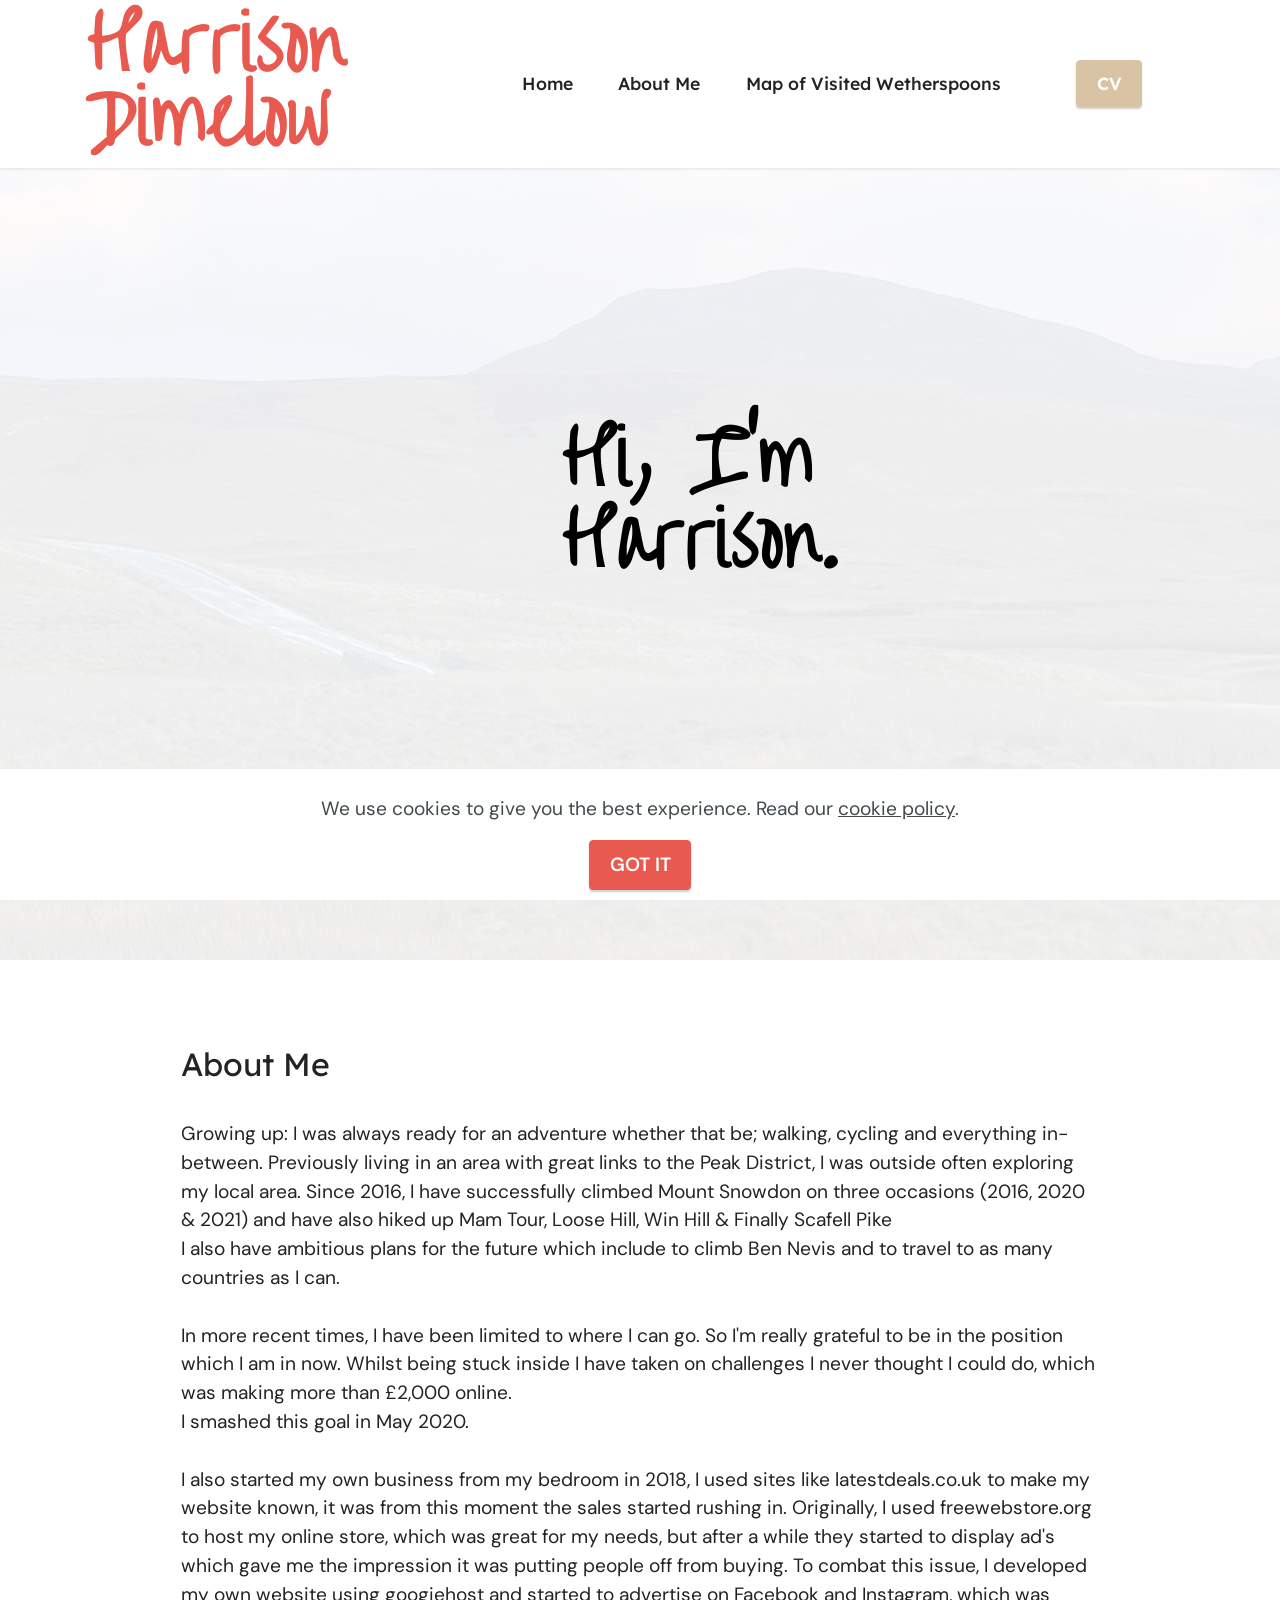
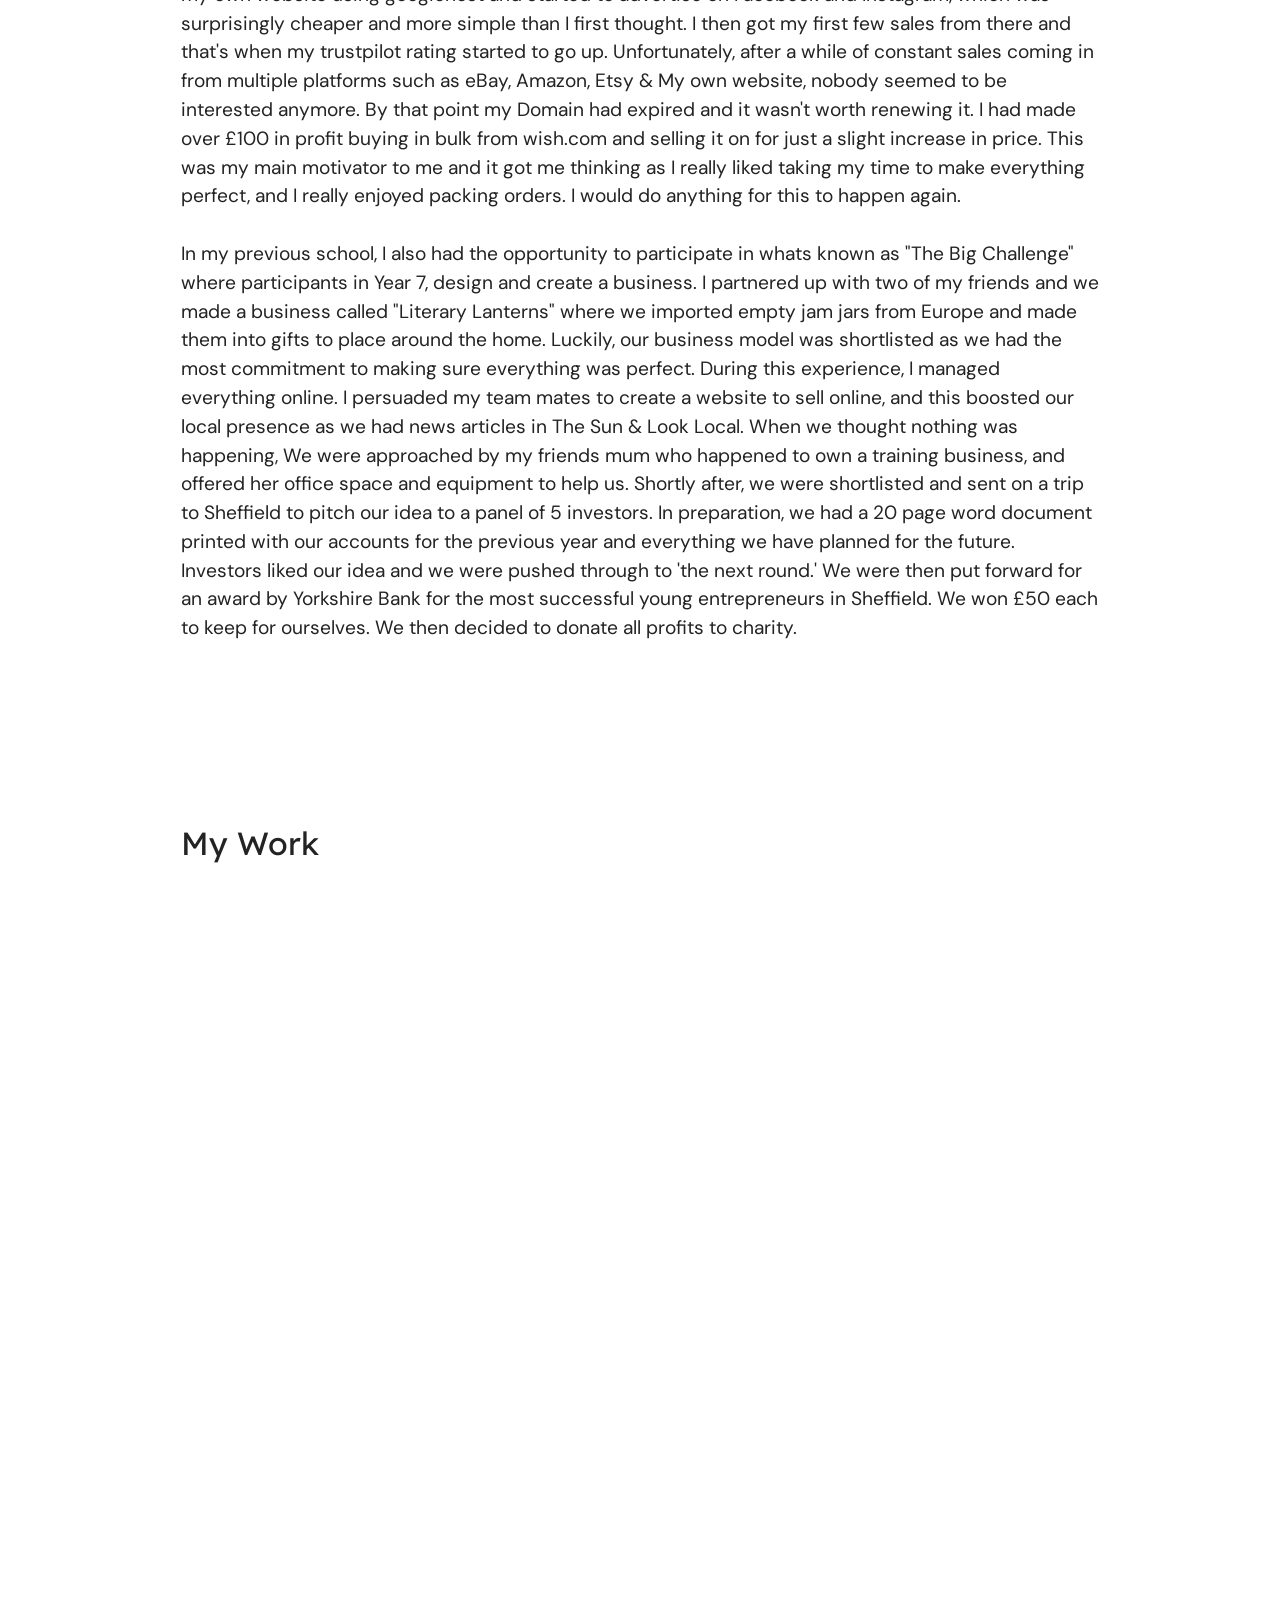
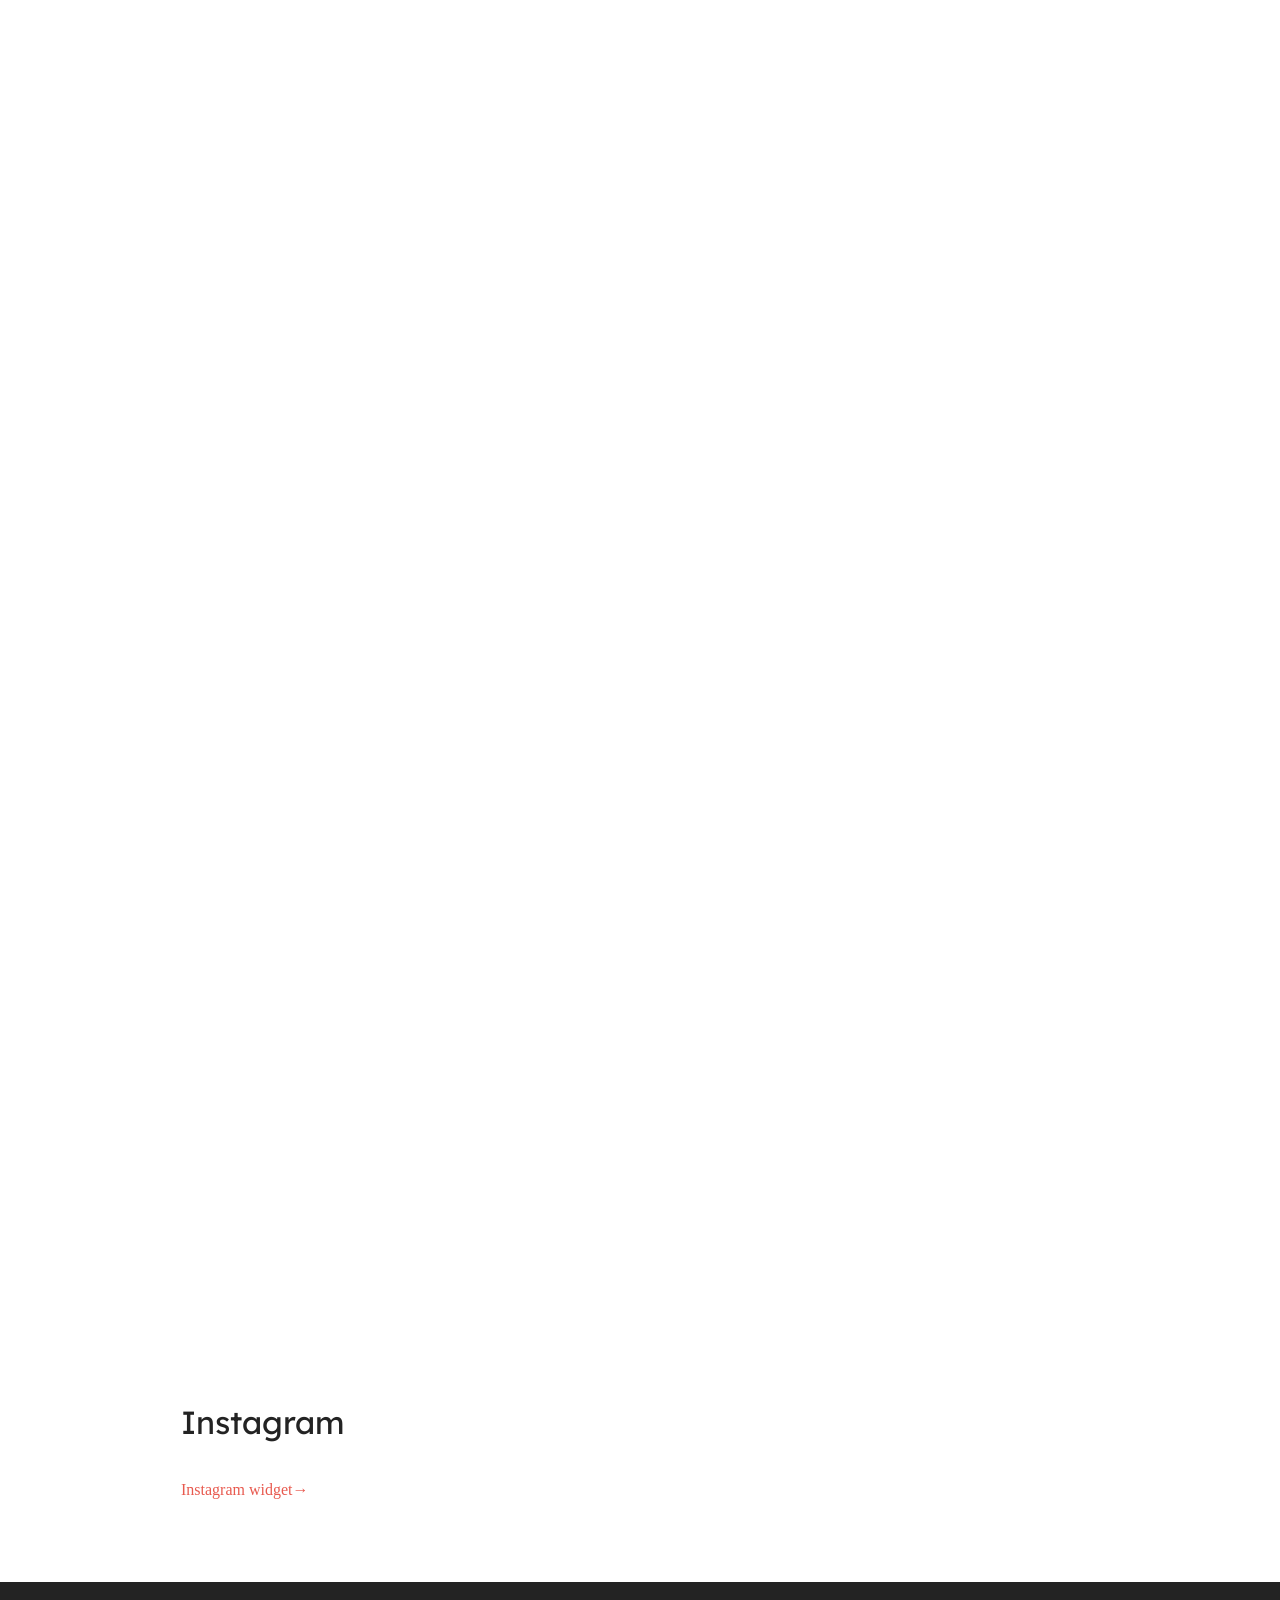
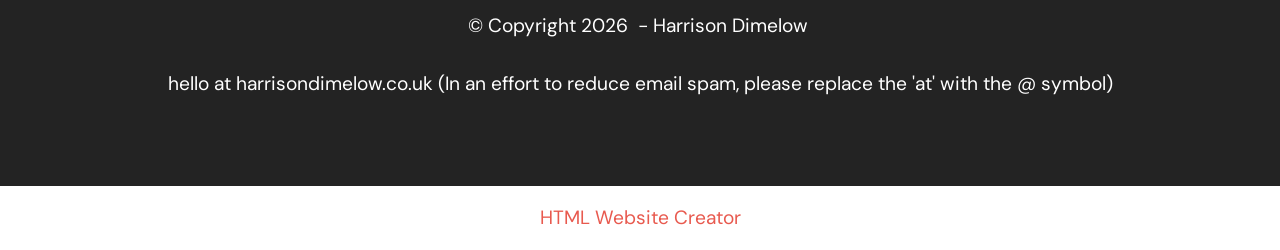
<file: index.html>
<!DOCTYPE html>
<html  >
<head>
  <!-- Site made with Mobirise Website Builder v5.8.14, https://mobirise.com -->
  <meta charset="UTF-8">
  <meta http-equiv="X-UA-Compatible" content="IE=edge">
  <meta name="generator" content="Mobirise v5.8.14, mobirise.com">
  <meta name="viewport" content="width=device-width, initial-scale=1, minimum-scale=1">
  <link rel="shortcut icon" href="assets/images/logo.png" type="image/x-icon">
  <meta name="description" content="">
  
  
  <title>Home</title>
  <link rel="stylesheet" href="assets/bootstrap/css/bootstrap.min.css">
  <link rel="stylesheet" href="assets/bootstrap/css/bootstrap-grid.min.css">
  <link rel="stylesheet" href="assets/bootstrap/css/bootstrap-reboot.min.css">
  <link rel="stylesheet" href="assets/web/assets/gdpr-plugin/gdpr-styles.css">
  <link rel="stylesheet" href="assets/dropdown/css/style.css">
  <link rel="stylesheet" href="assets/socicon/css/styles.css">
  <link rel="stylesheet" href="assets/theme/css/style.css">
  <link rel="preload" href="https://fonts.googleapis.com/css?family=Over+the+Rainbow:400&display=swap" as="style" onload="this.onload=null;this.rel='stylesheet'">
  <noscript><link rel="stylesheet" href="https://fonts.googleapis.com/css?family=Over+the+Rainbow:400&display=swap"></noscript>
  <link rel="preload" href="https://fonts.googleapis.com/css?family=Lexend:100,200,300,400,500,600,700,800,900&display=swap" as="style" onload="this.onload=null;this.rel='stylesheet'">
  <noscript><link rel="stylesheet" href="https://fonts.googleapis.com/css?family=Lexend:100,200,300,400,500,600,700,800,900&display=swap"></noscript>
  <link rel="preload" href="https://fonts.googleapis.com/css?family=DM+Sans:100,200,300,400,500,600,700,800,900,100i,200i,300i,400i,500i,600i,700i,800i,900i&display=swap" as="style" onload="this.onload=null;this.rel='stylesheet'">
  <noscript><link rel="stylesheet" href="https://fonts.googleapis.com/css?family=DM+Sans:100,200,300,400,500,600,700,800,900,100i,200i,300i,400i,500i,600i,700i,800i,900i&display=swap"></noscript>
  <link rel="preload" as="style" href="assets/mobirise/css/mbr-additional.css"><link rel="stylesheet" href="assets/mobirise/css/mbr-additional.css" type="text/css">

  
  
  
</head>
<body>

<!-- Analytics -->
<!-- Google tag (gtag.js) -->
<script async src="https://www.googletagmanager.com/gtag/js?id=G-CCKJJHPFWX"></script>
<script>
  window.dataLayer = window.dataLayer || [];
  function gtag(){dataLayer.push(arguments);}
  gtag('js', new Date());

  gtag('config', 'G-CCKJJHPFWX');
</script>
<!-- /Analytics -->


  
  <section data-bs-version="5.1" class="menu menu2 cid-sFF0ciwnEL" once="menu" id="menu2-0">
    
    <nav class="navbar navbar-dropdown navbar-fixed-top navbar-expand-lg">
        <div class="container">
            <div class="navbar-brand">
                
                <span class="navbar-caption-wrap"><a class="navbar-caption text-primary display-1" href="https://mobiri.se">Harrison<br>Dimelow</a></span>
            </div>
            <button class="navbar-toggler" type="button" data-toggle="collapse" data-bs-toggle="collapse" data-target="#navbarSupportedContent" data-bs-target="#navbarSupportedContent" aria-controls="navbarNavAltMarkup" aria-expanded="false" aria-label="Toggle navigation">
                <div class="hamburger">
                    <span></span>
                    <span></span>
                    <span></span>
                    <span></span>
                </div>
            </button>
            <div class="collapse navbar-collapse" id="navbarSupportedContent">
                <ul class="navbar-nav nav-dropdown" data-app-modern-menu="true"><li class="nav-item"><a class="nav-link link text-black text-primary display-4" href="#top">Home</a></li>
                    <li class="nav-item"><a class="nav-link link text-black text-primary display-4" href="index.html#content5-2">About Me</a>
                    <li class="nav-item"><a class="nav-link link text-black text-primary display-4" href="https://harrisondimelow.co.uk/MapOfVisitedWetherspoons.html">Map of Visited Wetherspoons</a></li></ul>
              
                <div class="navbar-buttons mbr-section-btn"><a class="btn btn-secondary display-4" href="http://harrisondimelow.co.uk/assets/documents/cv.pdf" target="_blank">
                        CV</a></div>
            </div>
        </div>
    </nav>
</section>

<section data-bs-version="5.1" class="header5 cid-tK5SdauUlh mbr-fullscreen" data-bg-video="https://dimelow2006.github.io/harrisondimelow.co.uk/c9b54f85-13c1-404f-91ee-bf53380da419.mp4" id="header5-0">

    

    <div class="mbr-fallback-image disabled"></div>
    <div class="mbr-overlay" style="opacity: 0.9; background-color: rgb(255, 255, 255);"></div>

    <div class="container">
        <div class="row justify-content-end">
            <div class="col-12 col-lg-7">
                <h1 class="mbr-section-title mbr-fonts-style mbr-white mb-3 display-1"><strong>Hi, I'm
</strong><div><strong>Harrison.</strong></div></h1>
                
                
                
            </div>
        </div>
    </div>
</section>

<section data-bs-version="5.1" class="content5 cid-tK5VHs3m2i" id="content5-2">
    
    <div class="container">
        <div class="row justify-content-center">
            <div class="col-md-12 col-lg-10">
                
                <h4 class="mbr-section-subtitle mbr-fonts-style mb-4 display-5">
                    About Me</h4>
                <p class="mbr-text mbr-fonts-style display-7">Growing up: I was always ready for an adventure whether that be; walking, cycling and everything in-between. Previously living in an area with great links to the Peak District, I was outside often exploring my local area. Since 2016, I have successfully climbed Mount Snowdon on three occasions (2016, 2020 &amp; 2021) and have also hiked up Mam Tour, Loose Hill, Win Hill &amp; Finally Scafell Pike
<br>I also have ambitious plans for the future which include to climb Ben Nevis and to travel to as many countries as I can.
<br>
<br>In more recent times, I have been limited to where I can go. So I'm really grateful to be in the position which I am in now. Whilst being stuck inside I have taken on challenges I never thought I could do, which was making more than £2,000 online.
<br>I smashed this goal in May 2020.<br><br>I also started my own business from my bedroom in 2018, I used sites like latestdeals.co.uk to make my website known, it was from this moment the sales started rushing in. Originally, I used freewebstore.org to host my online store, which was great for my needs, but after a while they started to display ad's which gave me the impression it was putting people off from buying. To combat this issue, I developed my own website using googiehost and started to advertise on Facebook and Instagram, which was surprisingly cheaper and more simple than I first thought. I then got my first few sales from there and that's when my trustpilot rating started to go up. Unfortunately, after a while of constant sales coming in from multiple platforms such as eBay, Amazon, Etsy &amp; My own website, nobody seemed to be interested anymore. By that point my Domain had expired and it wasn't worth renewing it. I had made over £100 in profit buying in bulk from wish.com and selling it on for just a slight increase in price. This was my main motivator to me and it got me thinking as I really liked taking my time to make everything perfect, and I really enjoyed packing orders. I would do anything for this to happen again.
<br>
<br>In my previous school, I also had the opportunity to participate in whats known as "The Big Challenge" where participants in Year 7, design and create a business. I partnered up with two of my friends and we made a business called "Literary Lanterns" where we imported empty jam jars from Europe and made them into gifts to place around the home. Luckily, our business model was shortlisted as we had the most commitment to making sure everything was perfect. During this experience, I managed everything online. I persuaded my team mates to create a website to sell online, and this boosted our local presence as we had news articles in The Sun &amp; Look Local. When we thought nothing was happening, We were approached by my friends mum who happened to own a training business, and offered her office space and equipment to help us. Shortly after, we were shortlisted and sent on a trip to Sheffield to pitch our idea to a panel of 5 investors. In preparation, we had a 20 page word document printed with our accounts for the previous year and everything we have planned for the future. Investors liked our idea and we were pushed through to 'the next round.' We were then put forward for an award by Yorkshire Bank for the most successful young entrepreneurs in Sheffield. We won £50 each to keep for ourselves. We then decided to donate all profits to charity.<br></p>
            </div>
        </div>
    </div>
</section>

<section data-bs-version="5.1" class="content5 cid-tK69a8dZwt" id="content5-5">
    
    <div class="container">
        <div class="row justify-content-center">
            <div class="col-md-12 col-lg-10">
                
                <h4 class="mbr-section-subtitle mbr-fonts-style mb-4 display-5">My Work</h4>
                <p class="mbr-text mbr-fonts-style display-7"><iframe src="https://www.facebook.com/plugins/post.php?href=https%3A%2F%2Fwww.facebook.com%2FRainRescue%2Fposts%2Fpfbid02wpqXH2hJdcNJLZNsctnf5sdrB8etWPWKkFvh4rZLiezh2qNduzjxfi1TJQta2VdRl&amp;show_text=true&amp;width=500" width="500" height="551" style="border-width: initial; border-style: none; overflow: hidden;" scrolling="no" frameborder="0" allowfullscreen="true" allow="autoplay; clipboard-write; encrypted-media; picture-in-picture; web-share"></iframe></p>
            <br> 
            <p class="mbr-text mbr-fonts-style display-7"><iframe src="https://www.facebook.com/plugins/post.php?href=https%3A%2F%2Fwww.facebook.com%2FServeLegalLtd%2Fposts%2Fpfbid035G11nKAKe5YUa3BhQPCNAUGeeHgfZYrFJSErvvBKCVir9z7g7imKqn76946iMTLMl&show_text=true&width=500" width="500" height="634" style="border:none;overflow:hidden" scrolling="no" frameborder="0" allowfullscreen="true" allow="autoplay; clipboard-write; encrypted-media; picture-in-picture; web-share"></iframe></p>
            <br> 
            <p class="mbr-text mbr-fonts-style display-7"><iframe src="https://www.facebook.com/plugins/post.php?href=https%3A%2F%2Fwww.facebook.com%2FServeLegalLtd%2Fposts%2Fpfbid0NDzBE2m8x5b7s9BDb1EMKUSEZB4UYMGF5VjCFYBkm4t1vpDNV8v7L9phfmasosYhl&show_text=true&width=500" width="500" height="634" style="border:none;overflow:hidden" scrolling="no" frameborder="0" allowfullscreen="true" allow="autoplay; clipboard-write; encrypted-media; picture-in-picture; web-share"></iframe></p>
            <br> 
            </div>
        </div>
    </div>
</section>

<section data-bs-version="5.1" class="content5 cid-tK68Cdip6i" id="content5-4">
    
    <div class="container">
        <div class="row justify-content-center">
            <div class="col-md-12 col-lg-10">
                
                <h4 class="mbr-section-subtitle mbr-fonts-style mb-4 display-5">
                    Instagram</h4>
                <div class="embedsocial-hashtag" data-ref="8654f480b790009c594a4e130b9425af6c4edb2b"><a class="feed-powered-by-es" href="https://embedsocial.com/instagram-widget/" target="_blank" title="Instagram widget">Instagram widget<span>→</span></a></div><script>(function(d, s, id){var js; if (d.getElementById(id)) {return;} js = d.createElement(s); js.id = id; js.src = "https://embedsocial.com/cdn/ht.js"; d.getElementsByTagName("head")[0].appendChild(js);}(document, "script", "EmbedSocialHashtagScript"));</script>
            
        </div>
    </div>
</section>

<section data-bs-version="5.1" class="footer7 cid-sFF3CYc3p7" once="footers" id="footer7-9">

    

    

    <div class="container">
        <div class="media-container-row align-center mbr-white">
            <div class="col-12">
                <p class="mbr-text mb-0 mbr-fonts-style display-7">
                    © Copyright 2026&nbsp; - Harrison Dimelow&nbsp;<br><br>hello at harrisondimelow.co.uk (In an effort to reduce email spam, please replace the 'at' with the @ symbol) <br><br><br></p>
            </div>
        </div>
    </div>
</section><section class="display-7" style="padding: 0;align-items: center;justify-content: center;flex-wrap: wrap;    align-content: center;display: flex;position: relative;height: 4rem;"><a href="https://mobiri.se/" style="flex: 1 1;height: 4rem;position: absolute;width: 100%;z-index: 1;"><img alt="" style="height: 4rem;" src="[data-uri]"></a><p style="margin: 0;text-align: center;" class="display-7">&#8204;</p><a style="z-index:1" href="https://mobirise.com/html-builder.html">HTML Website Creator</a></section><script src="assets/bootstrap/js/bootstrap.bundle.min.js"></script>  <script src="assets/web/assets/cookies-alert-plugin/cookies-alert-core.js"></script>  <script src="assets/web/assets/cookies-alert-plugin/cookies-alert-script.js"></script>  <script src="assets/smoothscroll/smooth-scroll.js"></script>  <script src="assets/ytplayer/index.js"></script>  <script src="assets/dropdown/js/navbar-dropdown.js"></script>  <script src="assets/vimeoplayer/player.js"></script>  <script src="assets/theme/js/script.js"></script>  
  
  
<input name="cookieData" type="hidden" data-cookie-cookiesAlertType='false' data-cookie-customDialogSelector='null' data-cookie-colorText='#424a4d' data-cookie-colorBg='rgb(255, 255, 255)' data-cookie-opacityOverlay='0' data-cookie-bgOpacity='100' data-cookie-textButton='GOT IT' data-cookie-rejectText='REJECT' data-cookie-colorButton='#e85a4f' data-cookie-rejectColor='#ffffff' data-cookie-colorLink='#424a4d' data-cookie-underlineLink='true' data-cookie-text="We use cookies to give you the best experience. Read our <a href='privacy.html'>cookie policy</a>.">
  </body>
</html>
</file>
<file: assets/web/assets/gdpr-plugin/gdpr-styles.css>
.gdpr-block {
    padding: 10px;
    font-size: 14px;
    display: block;
    width: 100%;
    text-align: center;
}
.gdpr-block.covert {
	display: none;
}
.textGDPR {
    position: relative;
}
.gdpr-block label span.textGDPR input[name='gdpr']{
    width: 15px;
    height: 15px;
    margin: 0;
    position: absolute;
    top: 3px;
    left: -20px;
}
.gdpr-block label {
    color: #a7a7a7;
    vertical-align: middle;
    user-select: none;
    margin-bottom: 0;
}
</file>
<file: assets/dropdown/css/style.css>
.navbar-dropdown {
  left: 0;
  padding: 0;
  position: absolute;
  right: 0;
  top: 0;
  transition: all 0.45s ease;
  z-index: 1030;
  background: #282828; }
  .navbar-dropdown .navbar-logo {
    margin-right: 0.8rem;
    transition: margin 0.3s ease-in-out;
    vertical-align: middle; }
    .navbar-dropdown .navbar-logo img {
      height: 3.125rem;
      transition: all 0.3s ease-in-out; }
    .navbar-dropdown .navbar-logo.mbr-iconfont {
      font-size: 3.125rem;
      line-height: 3.125rem; }
  .navbar-dropdown .navbar-caption {
    font-weight: 700;
    white-space: normal;
    vertical-align: -4px;
    line-height: 3.125rem !important; }
    .navbar-dropdown .navbar-caption, .navbar-dropdown .navbar-caption:hover {
      color: inherit;
      text-decoration: none; }
  .navbar-dropdown .mbr-iconfont + .navbar-caption {
    vertical-align: -1px; }
  .navbar-dropdown.navbar-fixed-top {
    position: fixed; }
  .navbar-dropdown .navbar-brand span {
    vertical-align: -4px; }
  .navbar-dropdown.bg-color.transparent {
    background: none; }
  .navbar-dropdown.navbar-short .navbar-brand {
    padding: 0.625rem 0; }
    .navbar-dropdown.navbar-short .navbar-brand span {
      vertical-align: -1px; }
  .navbar-dropdown.navbar-short .navbar-caption {
    line-height: 2.375rem !important;
    vertical-align: -2px; }
  .navbar-dropdown.navbar-short .navbar-logo {
    margin-right: 0.5rem; }
    .navbar-dropdown.navbar-short .navbar-logo img {
      height: 2.375rem; }
    .navbar-dropdown.navbar-short .navbar-logo.mbr-iconfont {
      font-size: 2.375rem;
      line-height: 2.375rem; }
  .navbar-dropdown.navbar-short .mbr-table-cell {
    height: 3.625rem; }
  .navbar-dropdown .navbar-close {
    left: 0.6875rem;
    position: fixed;
    top: 0.75rem;
    z-index: 1000; }
  .navbar-dropdown .hamburger-icon {
    content: "";
    display: inline-block;
    vertical-align: middle;
    width: 16px;
    -webkit-box-shadow: 0 -6px 0 1px #282828,0 0 0 1px #282828,0 6px 0 1px #282828;
    -moz-box-shadow: 0 -6px 0 1px #282828,0 0 0 1px #282828,0 6px 0 1px #282828;
    box-shadow: 0 -6px 0 1px #282828,0 0 0 1px #282828,0 6px 0 1px #282828; }

.dropdown-menu .dropdown-toggle[data-toggle="dropdown-submenu"]::after {
  border-bottom: 0.35em solid transparent;
  border-left: 0.35em solid;
  border-right: 0;
  border-top: 0.35em solid transparent;
  margin-left: 0.3rem; }

.dropdown-menu .dropdown-item:focus {
  outline: 0; }

.nav-dropdown {
  font-size: 0.75rem;
  font-weight: 500;
  height: auto !important; }
  .nav-dropdown .nav-btn {
    padding-left: 1rem; }
  .nav-dropdown .link {
    margin: .667em 1.667em;
    font-weight: 500;
    padding: 0;
    transition: color .2s ease-in-out; }
    .nav-dropdown .link.dropdown-toggle {
      margin-right: 2.583em; }
      .nav-dropdown .link.dropdown-toggle::after {
        margin-left: .25rem;
        border-top: 0.35em solid;
        border-right: 0.35em solid transparent;
        border-left: 0.35em solid transparent;
        border-bottom: 0; }
      .nav-dropdown .link.dropdown-toggle[aria-expanded="true"] {
        margin: 0;
        padding: 0.667em 3.263em  0.667em 1.667em; }
  .nav-dropdown .link::after,
  .nav-dropdown .dropdown-item::after {
    color: inherit; }
  .nav-dropdown .btn {
    font-size: 0.75rem;
    font-weight: 700;
    letter-spacing: 0;
    margin-bottom: 0;
    padding-left: 1.25rem;
    padding-right: 1.25rem; }
  .nav-dropdown .dropdown-menu {
    border-radius: 0;
    border: 0;
    left: 0;
    margin: 0;
    padding-bottom: 1.25rem;
    padding-top: 1.25rem;
    position: relative; }
  .nav-dropdown .dropdown-submenu {
    margin-left: 0.125rem;
    top: 0; }
  .nav-dropdown .dropdown-item {
    font-weight: 500;
    line-height: 2;
    padding: 0.3846em 4.615em 0.3846em 1.5385em;
    position: relative;
    transition: color .2s ease-in-out, background-color .2s ease-in-out; }
    .nav-dropdown .dropdown-item::after {
      margin-top: -0.3077em;
      position: absolute;
      right: 1.1538em;
      top: 50%; }
    .nav-dropdown .dropdown-item:focus, .nav-dropdown .dropdown-item:hover {
      background: none; }

@media (max-width: 767px) {
  .nav-dropdown.navbar-toggleable-sm {
    bottom: 0;
    display: none;
    left: 0;
    overflow-x: hidden;
    position: fixed;
    top: 0;
    transform: translateX(-100%);
    -ms-transform: translateX(-100%);
    -webkit-transform: translateX(-100%);
    width: 18.75rem;
    z-index: 999; } }
.nav-dropdown.navbar-toggleable-xl {
  bottom: 0;
  display: none;
  left: 0;
  overflow-x: hidden;
  position: fixed;
  top: 0;
  transform: translateX(-100%);
  -ms-transform: translateX(-100%);
  -webkit-transform: translateX(-100%);
  width: 18.75rem;
  z-index: 999; }

.nav-dropdown-sm {
  display: block !important;
  overflow-x: hidden;
  overflow: auto;
  padding-top: 3.875rem; }
  .nav-dropdown-sm::after {
    content: "";
    display: block;
    height: 3rem;
    width: 100%; }
  .nav-dropdown-sm.collapse.in ~ .navbar-close {
    display: block !important; }
  .nav-dropdown-sm.collapsing, .nav-dropdown-sm.collapse.in {
    transform: translateX(0);
    -ms-transform: translateX(0);
    -webkit-transform: translateX(0);
    transition: all 0.25s ease-out;
    -webkit-transition: all 0.25s ease-out;
    background: #282828; }
  .nav-dropdown-sm.collapsing[aria-expanded="false"] {
    transform: translateX(-100%);
    -ms-transform: translateX(-100%);
    -webkit-transform: translateX(-100%); }
  .nav-dropdown-sm .nav-item {
    display: block;
    margin-left: 0 !important;
    padding-left: 0; }
  .nav-dropdown-sm .link,
  .nav-dropdown-sm .dropdown-item {
    border-top: 1px dotted rgba(255, 255, 255, 0.1);
    font-size: 0.8125rem;
    line-height: 1.6;
    margin: 0 !important;
    padding: 0.875rem 2.4rem 0.875rem 1.5625rem !important;
    position: relative;
    white-space: normal; }
    .nav-dropdown-sm .link:focus, .nav-dropdown-sm .link:hover,
    .nav-dropdown-sm .dropdown-item:focus,
    .nav-dropdown-sm .dropdown-item:hover {
      background: rgba(0, 0, 0, 0.2) !important;
      color: #c0a375; }
  .nav-dropdown-sm .nav-btn {
    position: relative;
    padding: 1.5625rem 1.5625rem 0 1.5625rem; }
    .nav-dropdown-sm .nav-btn::before {
      border-top: 1px dotted rgba(255, 255, 255, 0.1);
      content: "";
      left: 0;
      position: absolute;
      top: 0;
      width: 100%; }
    .nav-dropdown-sm .nav-btn + .nav-btn {
      padding-top: 0.625rem; }
      .nav-dropdown-sm .nav-btn + .nav-btn::before {
        display: none; }
  .nav-dropdown-sm .btn {
    padding: 0.625rem 0; }
  .nav-dropdown-sm .dropdown-toggle[data-toggle="dropdown-submenu"]::after {
    margin-left: .25rem;
    border-top: 0.35em solid;
    border-right: 0.35em solid transparent;
    border-left: 0.35em solid transparent;
    border-bottom: 0; }
  .nav-dropdown-sm .dropdown-toggle[data-toggle="dropdown-submenu"][aria-expanded="true"]::after {
    border-top: 0;
    border-right: 0.35em solid transparent;
    border-left: 0.35em solid transparent;
    border-bottom: 0.35em solid; }
  .nav-dropdown-sm .dropdown-menu {
    margin: 0;
    padding: 0;
    position: relative;
    top: 0;
    left: 0;
    width: 100%;
    border: 0;
    float: none;
    border-radius: 0;
    background: none; }
  .nav-dropdown-sm .dropdown-submenu {
    left: 100%;
    margin-left: 0.125rem;
    margin-top: -1.25rem;
    top: 0; }

.navbar-toggleable-sm .nav-dropdown .dropdown-menu {
  position: absolute; }

.navbar-toggleable-sm .nav-dropdown .dropdown-submenu {
  left: 100%;
  margin-left: 0.125rem;
  margin-top: -1.25rem;
  top: 0; }

.navbar-toggleable-sm.opened .nav-dropdown .dropdown-menu {
  position: relative; }

.navbar-toggleable-sm.opened .nav-dropdown .dropdown-submenu {
  left: 0;
  margin-left: 00rem;
  margin-top: 0rem;
  top: 0; }

.is-builder .nav-dropdown.collapsing {
  transition: none !important; }
</file>
<file: assets/socicon/css/styles.css>
@charset "UTF-8";

@font-face {
  font-family: 'Socicon';
  src:  url('../fonts/socicon.eot');
  src:  url('../fonts/socicon.eot?#iefix') format('embedded-opentype'),
    url('../fonts/socicon.woff2') format('woff2'),
    url('../fonts/socicon.ttf') format('truetype'),
    url('../fonts/socicon.woff') format('woff'),
    url('../fonts/socicon.svg#socicon') format('svg');
  font-weight: normal;
  font-style: normal;
  font-display: swap;
}

[data-icon]:before {
  font-family: "socicon" !important;
  content: attr(data-icon);
  font-style: normal !important;
  font-weight: normal !important;
  font-variant: normal !important;
  text-transform: none !important;
  speak: none;
  line-height: 1;
  -webkit-font-smoothing: antialiased;
  -moz-osx-font-smoothing: grayscale;
}

[class^="socicon-"], [class*=" socicon-"] {
  /* use !important to prevent issues with browser extensions that change fonts */
  font-family: 'Socicon' !important;
  speak: none;
  font-style: normal;
  font-weight: normal;
  font-variant: normal;
  text-transform: none;
  line-height: 1;

  /* Better Font Rendering =========== */
  -webkit-font-smoothing: antialiased;
  -moz-osx-font-smoothing: grayscale;
}

.socicon-eitaa:before {
  content: "\e97c";
}
.socicon-soroush:before {
  content: "\e97d";
}
.socicon-bale:before {
  content: "\e97e";
}
.socicon-zazzle:before {
  content: "\e97b";
}
.socicon-society6:before {
  content: "\e97a";
}
.socicon-redbubble:before {
  content: "\e979";
}
.socicon-avvo:before {
  content: "\e978";
}
.socicon-stitcher:before {
  content: "\e977";
}
.socicon-googlehangouts:before {
  content: "\e974";
}
.socicon-dlive:before {
  content: "\e975";
}
.socicon-vsco:before {
  content: "\e976";
}
.socicon-flipboard:before {
  content: "\e973";
}
.socicon-ubuntu:before {
  content: "\e958";
}
.socicon-artstation:before {
  content: "\e959";
}
.socicon-invision:before {
  content: "\e95a";
}
.socicon-torial:before {
  content: "\e95b";
}
.socicon-collectorz:before {
  content: "\e95c";
}
.socicon-seenthis:before {
  content: "\e95d";
}
.socicon-googleplaymusic:before {
  content: "\e95e";
}
.socicon-debian:before {
  content: "\e95f";
}
.socicon-filmfreeway:before {
  content: "\e960";
}
.socicon-gnome:before {
  content: "\e961";
}
.socicon-itchio:before {
  content: "\e962";
}
.socicon-jamendo:before {
  content: "\e963";
}
.socicon-mix:before {
  content: "\e964";
}
.socicon-sharepoint:before {
  content: "\e965";
}
.socicon-tinder:before {
  content: "\e966";
}
.socicon-windguru:before {
  content: "\e967";
}
.socicon-cdbaby:before {
  content: "\e968";
}
.socicon-elementaryos:before {
  content: "\e969";
}
.socicon-stage32:before {
  content: "\e96a";
}
.socicon-tiktok:before {
  content: "\e96b";
}
.socicon-gitter:before {
  content: "\e96c";
}
.socicon-letterboxd:before {
  content: "\e96d";
}
.socicon-threema:before {
  content: "\e96e";
}
.socicon-splice:before {
  content: "\e96f";
}
.socicon-metapop:before {
  content: "\e970";
}
.socicon-naver:before {
  content: "\e971";
}
.socicon-remote:before {
  content: "\e972";
}
.socicon-internet:before {
  content: "\e957";
}
.socicon-moddb:before {
  content: "\e94b";
}
.socicon-indiedb:before {
  content: "\e94c";
}
.socicon-traxsource:before {
  content: "\e94d";
}
.socicon-gamefor:before {
  content: "\e94e";
}
.socicon-pixiv:before {
  content: "\e94f";
}
.socicon-myanimelist:before {
  content: "\e950";
}
.socicon-blackberry:before {
  content: "\e951";
}
.socicon-wickr:before {
  content: "\e952";
}
.socicon-spip:before {
  content: "\e953";
}
.socicon-napster:before {
  content: "\e954";
}
.socicon-beatport:before {
  content: "\e955";
}
.socicon-hackerone:before {
  content: "\e956";
}
.socicon-hackernews:before {
  content: "\e946";
}
.socicon-smashwords:before {
  content: "\e947";
}
.socicon-kobo:before {
  content: "\e948";
}
.socicon-bookbub:before {
  content: "\e949";
}
.socicon-mailru:before {
  content: "\e94a";
}
.socicon-gitlab:before {
  content: "\e945";
}
.socicon-instructables:before {
  content: "\e944";
}
.socicon-portfolio:before {
  content: "\e943";
}
.socicon-codered:before {
  content: "\e940";
}
.socicon-origin:before {
  content: "\e941";
}
.socicon-nextdoor:before {
  content: "\e942";
}
.socicon-udemy:before {
  content: "\e93f";
}
.socicon-livemaster:before {
  content: "\e93e";
}
.socicon-crunchbase:before {
  content: "\e93b";
}
.socicon-homefy:before {
  content: "\e93c";
}
.socicon-calendly:before {
  content: "\e93d";
}
.socicon-realtor:before {
  content: "\e90f";
}
.socicon-tidal:before {
  content: "\e910";
}
.socicon-qobuz:before {
  content: "\e911";
}
.socicon-natgeo:before {
  content: "\e912";
}
.socicon-mastodon:before {
  content: "\e913";
}
.socicon-unsplash:before {
  content: "\e914";
}
.socicon-homeadvisor:before {
  content: "\e915";
}
.socicon-angieslist:before {
  content: "\e916";
}
.socicon-codepen:before {
  content: "\e917";
}
.socicon-slack:before {
  content: "\e918";
}
.socicon-openaigym:before {
  content: "\e919";
}
.socicon-logmein:before {
  content: "\e91a";
}
.socicon-fiverr:before {
  content: "\e91b";
}
.socicon-gotomeeting:before {
  content: "\e91c";
}
.socicon-aliexpress:before {
  content: "\e91d";
}
.socicon-guru:before {
  content: "\e91e";
}
.socicon-appstore:before {
  content: "\e91f";
}
.socicon-homes:before {
  content: "\e920";
}
.socicon-zoom:before {
  content: "\e921";
}
.socicon-alibaba:before {
  content: "\e922";
}
.socicon-craigslist:before {
  content: "\e923";
}
.socicon-wix:before {
  content: "\e924";
}
.socicon-redfin:before {
  content: "\e925";
}
.socicon-googlecalendar:before {
  content: "\e926";
}
.socicon-shopify:before {
  content: "\e927";
}
.socicon-freelancer:before {
  content: "\e928";
}
.socicon-seedrs:before {
  content: "\e929";
}
.socicon-bing:before {
  content: "\e92a";
}
.socicon-doodle:before {
  content: "\e92b";
}
.socicon-bonanza:before {
  content: "\e92c";
}
.socicon-squarespace:before {
  content: "\e92d";
}
.socicon-toptal:before {
  content: "\e92e";
}
.socicon-gust:before {
  content: "\e92f";
}
.socicon-ask:before {
  content: "\e930";
}
.socicon-trulia:before {
  content: "\e931";
}
.socicon-loomly:before {
  content: "\e932";
}
.socicon-ghost:before {
  content: "\e933";
}
.socicon-upwork:before {
  content: "\e934";
}
.socicon-fundable:before {
  content: "\e935";
}
.socicon-booking:before {
  content: "\e936";
}
.socicon-googlemaps:before {
  content: "\e937";
}
.socicon-zillow:before {
  content: "\e938";
}
.socicon-niconico:before {
  content: "\e939";
}
.socicon-toneden:before {
  content: "\e93a";
}
.socicon-augment:before {
  content: "\e908";
}
.socicon-bitbucket:before {
  content: "\e909";
}
.socicon-fyuse:before {
  content: "\e90a";
}
.socicon-yt-gaming:before {
  content: "\e90b";
}
.socicon-sketchfab:before {
  content: "\e90c";
}
.socicon-mobcrush:before {
  content: "\e90d";
}
.socicon-microsoft:before {
  content: "\e90e";
}
.socicon-pandora:before {
  content: "\e907";
}
.socicon-messenger:before {
  content: "\e906";
}
.socicon-gamewisp:before {
  content: "\e905";
}
.socicon-bloglovin:before {
  content: "\e904";
}
.socicon-tunein:before {
  content: "\e903";
}
.socicon-gamejolt:before {
  content: "\e901";
}
.socicon-trello:before {
  content: "\e902";
}
.socicon-spreadshirt:before {
  content: "\e900";
}
.socicon-500px:before {
  content: "\e000";
}
.socicon-8tracks:before {
  content: "\e001";
}
.socicon-airbnb:before {
  content: "\e002";
}
.socicon-alliance:before {
  content: "\e003";
}
.socicon-amazon:before {
  content: "\e004";
}
.socicon-amplement:before {
  content: "\e005";
}
.socicon-android:before {
  content: "\e006";
}
.socicon-angellist:before {
  content: "\e007";
}
.socicon-apple:before {
  content: "\e008";
}
.socicon-appnet:before {
  content: "\e009";
}
.socicon-baidu:before {
  content: "\e00a";
}
.socicon-bandcamp:before {
  content: "\e00b";
}
.socicon-battlenet:before {
  content: "\e00c";
}
.socicon-mixer:before {
  content: "\e00d";
}
.socicon-bebee:before {
  content: "\e00e";
}
.socicon-bebo:before {
  content: "\e00f";
}
.socicon-behance:before {
  content: "\e010";
}
.socicon-blizzard:before {
  content: "\e011";
}
.socicon-blogger:before {
  content: "\e012";
}
.socicon-buffer:before {
  content: "\e013";
}
.socicon-chrome:before {
  content: "\e014";
}
.socicon-coderwall:before {
  content: "\e015";
}
.socicon-curse:before {
  content: "\e016";
}
.socicon-dailymotion:before {
  content: "\e017";
}
.socicon-deezer:before {
  content: "\e018";
}
.socicon-delicious:before {
  content: "\e019";
}
.socicon-deviantart:before {
  content: "\e01a";
}
.socicon-diablo:before {
  content: "\e01b";
}
.socicon-digg:before {
  content: "\e01c";
}
.socicon-discord:before {
  content: "\e01d";
}
.socicon-disqus:before {
  content: "\e01e";
}
.socicon-douban:before {
  content: "\e01f";
}
.socicon-draugiem:before {
  content: "\e020";
}
.socicon-dribbble:before {
  content: "\e021";
}
.socicon-drupal:before {
  content: "\e022";
}
.socicon-ebay:before {
  content: "\e023";
}
.socicon-ello:before {
  content: "\e024";
}
.socicon-endomodo:before {
  content: "\e025";
}
.socicon-envato:before {
  content: "\e026";
}
.socicon-etsy:before {
  content: "\e027";
}
.socicon-facebook:before {
  content: "\e028";
}
.socicon-feedburner:before {
  content: "\e029";
}
.socicon-filmweb:before {
  content: "\e02a";
}
.socicon-firefox:before {
  content: "\e02b";
}
.socicon-flattr:before {
  content: "\e02c";
}
.socicon-flickr:before {
  content: "\e02d";
}
.socicon-formulr:before {
  content: "\e02e";
}
.socicon-forrst:before {
  content: "\e02f";
}
.socicon-foursquare:before {
  content: "\e030";
}
.socicon-friendfeed:before {
  content: "\e031";
}
.socicon-github:before {
  content: "\e032";
}
.socicon-goodreads:before {
  content: "\e033";
}
.socicon-google:before {
  content: "\e034";
}
.socicon-googlescholar:before {
  content: "\e035";
}
.socicon-googlegroups:before {
  content: "\e036";
}
.socicon-googlephotos:before {
  content: "\e037";
}
.socicon-googleplus:before {
  content: "\e038";
}
.socicon-grooveshark:before {
  content: "\e039";
}
.socicon-hackerrank:before {
  content: "\e03a";
}
.socicon-hearthstone:before {
  content: "\e03b";
}
.socicon-hellocoton:before {
  content: "\e03c";
}
.socicon-heroes:before {
  content: "\e03d";
}
.socicon-smashcast:before {
  content: "\e03e";
}
.socicon-horde:before {
  content: "\e03f";
}
.socicon-houzz:before {
  content: "\e040";
}
.socicon-icq:before {
  content: "\e041";
}
.socicon-identica:before {
  content: "\e042";
}
.socicon-imdb:before {
  content: "\e043";
}
.socicon-instagram:before {
  content: "\e044";
}
.socicon-issuu:before {
  content: "\e045";
}
.socicon-istock:before {
  content: "\e046";
}
.socicon-itunes:before {
  content: "\e047";
}
.socicon-keybase:before {
  content: "\e048";
}
.socicon-lanyrd:before {
  content: "\e049";
}
.socicon-lastfm:before {
  content: "\e04a";
}
.socicon-line:before {
  content: "\e04b";
}
.socicon-linkedin:before {
  content: "\e04c";
}
.socicon-livejournal:before {
  content: "\e04d";
}
.socicon-lyft:before {
  content: "\e04e";
}
.socicon-macos:before {
  content: "\e04f";
}
.socicon-mail:before {
  content: "\e050";
}
.socicon-medium:before {
  content: "\e051";
}
.socicon-meetup:before {
  content: "\e052";
}
.socicon-mixcloud:before {
  content: "\e053";
}
.socicon-modelmayhem:before {
  content: "\e054";
}
.socicon-mumble:before {
  content: "\e055";
}
.socicon-myspace:before {
  content: "\e056";
}
.socicon-newsvine:before {
  content: "\e057";
}
.socicon-nintendo:before {
  content: "\e058";
}
.socicon-npm:before {
  content: "\e059";
}
.socicon-odnoklassniki:before {
  content: "\e05a";
}
.socicon-openid:before {
  content: "\e05b";
}
.socicon-opera:before {
  content: "\e05c";
}
.socicon-outlook:before {
  content: "\e05d";
}
.socicon-overwatch:before {
  content: "\e05e";
}
.socicon-patreon:before {
  content: "\e05f";
}
.socicon-paypal:before {
  content: "\e060";
}
.socicon-periscope:before {
  content: "\e061";
}
.socicon-persona:before {
  content: "\e062";
}
.socicon-pinterest:before {
  content: "\e063";
}
.socicon-play:before {
  content: "\e064";
}
.socicon-player:before {
  content: "\e065";
}
.socicon-playstation:before {
  content: "\e066";
}
.socicon-pocket:before {
  content: "\e067";
}
.socicon-qq:before {
  content: "\e068";
}
.socicon-quora:before {
  content: "\e069";
}
.socicon-raidcall:before {
  content: "\e06a";
}
.socicon-ravelry:before {
  content: "\e06b";
}
.socicon-reddit:before {
  content: "\e06c";
}
.socicon-renren:before {
  content: "\e06d";
}
.socicon-researchgate:before {
  content: "\e06e";
}
.socicon-residentadvisor:before {
  content: "\e06f";
}
.socicon-reverbnation:before {
  content: "\e070";
}
.socicon-rss:before {
  content: "\e071";
}
.socicon-sharethis:before {
  content: "\e072";
}
.socicon-skype:before {
  content: "\e073";
}
.socicon-slideshare:before {
  content: "\e074";
}
.socicon-smugmug:before {
  content: "\e075";
}
.socicon-snapchat:before {
  content: "\e076";
}
.socicon-songkick:before {
  content: "\e077";
}
.socicon-soundcloud:before {
  content: "\e078";
}
.socicon-spotify:before {
  content: "\e079";
}
.socicon-stackexchange:before {
  content: "\e07a";
}
.socicon-stackoverflow:before {
  content: "\e07b";
}
.socicon-starcraft:before {
  content: "\e07c";
}
.socicon-stayfriends:before {
  content: "\e07d";
}
.socicon-steam:before {
  content: "\e07e";
}
.socicon-storehouse:before {
  content: "\e07f";
}
.socicon-strava:before {
  content: "\e080";
}
.socicon-streamjar:before {
  content: "\e081";
}
.socicon-stumbleupon:before {
  content: "\e082";
}
.socicon-swarm:before {
  content: "\e083";
}
.socicon-teamspeak:before {
  content: "\e084";
}
.socicon-teamviewer:before {
  content: "\e085";
}
.socicon-technorati:before {
  content: "\e086";
}
.socicon-telegram:before {
  content: "\e087";
}
.socicon-tripadvisor:before {
  content: "\e088";
}
.socicon-tripit:before {
  content: "\e089";
}
.socicon-triplej:before {
  content: "\e08a";
}
.socicon-tumblr:before {
  content: "\e08b";
}
.socicon-twitch:before {
  content: "\e08c";
}
.socicon-twitter:before {
  content: "\e08d";
}
.socicon-uber:before {
  content: "\e08e";
}
.socicon-ventrilo:before {
  content: "\e08f";
}
.socicon-viadeo:before {
  content: "\e090";
}
.socicon-viber:before {
  content: "\e091";
}
.socicon-viewbug:before {
  content: "\e092";
}
.socicon-vimeo:before {
  content: "\e093";
}
.socicon-vine:before {
  content: "\e094";
}
.socicon-vkontakte:before {
  content: "\e095";
}
.socicon-warcraft:before {
  content: "\e096";
}
.socicon-wechat:before {
  content: "\e097";
}
.socicon-weibo:before {
  content: "\e098";
}
.socicon-whatsapp:before {
  content: "\e099";
}
.socicon-wikipedia:before {
  content: "\e09a";
}
.socicon-windows:before {
  content: "\e09b";
}
.socicon-wordpress:before {
  content: "\e09c";
}
.socicon-wykop:before {
  content: "\e09d";
}
.socicon-xbox:before {
  content: "\e09e";
}
.socicon-xing:before {
  content: "\e09f";
}
.socicon-yahoo:before {
  content: "\e0a0";
}
.socicon-yammer:before {
  content: "\e0a1";
}
.socicon-yandex:before {
  content: "\e0a2";
}
.socicon-yelp:before {
  content: "\e0a3";
}
.socicon-younow:before {
  content: "\e0a4";
}
.socicon-youtube:before {
  content: "\e0a5";
}
.socicon-zapier:before {
  content: "\e0a6";
}
.socicon-zerply:before {
  content: "\e0a7";
}
.socicon-zomato:before {
  content: "\e0a8";
}
.socicon-zynga:before {
  content: "\e0a9";
}
</file>
<file: assets/theme/css/style.css>
@charset "UTF-8";
section {
  background-color: #ffffff;
}

body {
  font-style: normal;
  line-height: 1.5;
  font-weight: 400;
  color: #232323;
  position: relative;
}

button {
  background-color: transparent;
  border-color: transparent;
}

section,
.container,
.container-fluid {
  position: relative;
  word-wrap: break-word;
}

a.mbr-iconfont:hover {
  text-decoration: none;
}

.article .lead p,
.article .lead ul,
.article .lead ol,
.article .lead pre,
.article .lead blockquote {
  margin-bottom: 0;
}

a {
  font-style: normal;
  font-weight: 400;
  cursor: pointer;
}
a, a:hover {
  text-decoration: none;
}

.mbr-section-title {
  font-style: normal;
  line-height: 1.3;
}

.mbr-section-subtitle {
  line-height: 1.3;
}

.mbr-text {
  font-style: normal;
  line-height: 1.7;
}

h1,
h2,
h3,
h4,
h5,
h6,
.display-1,
.display-2,
.display-4,
.display-5,
.display-7,
span,
p,
a {
  line-height: 1;
  word-break: break-word;
  word-wrap: break-word;
  font-weight: 400;
}

b,
strong {
  font-weight: bold;
}

input:-webkit-autofill, input:-webkit-autofill:hover, input:-webkit-autofill:focus, input:-webkit-autofill:active {
  transition-delay: 9999s;
  -webkit-transition-property: background-color, color;
  transition-property: background-color, color;
}

textarea[type=hidden] {
  display: none;
}

section {
  background-position: 50% 50%;
  background-repeat: no-repeat;
  background-size: cover;
}
section .mbr-background-video,
section .mbr-background-video-preview {
  position: absolute;
  bottom: 0;
  left: 0;
  right: 0;
  top: 0;
}

.hidden {
  visibility: hidden;
}

.mbr-z-index20 {
  z-index: 20;
}

/*! Base colors */
.mbr-white {
  color: #ffffff;
}

.mbr-black {
  color: #111111;
}

.mbr-bg-white {
  background-color: #ffffff;
}

.mbr-bg-black {
  background-color: #000000;
}

/*! Text-aligns */
.align-left {
  text-align: left;
}

.align-center {
  text-align: center;
}

.align-right {
  text-align: right;
}

/*! Font-weight  */
.mbr-light {
  font-weight: 300;
}

.mbr-regular {
  font-weight: 400;
}

.mbr-semibold {
  font-weight: 500;
}

.mbr-bold {
  font-weight: 700;
}

/*! Media  */
.media-content {
  flex-basis: 100%;
}

.media-container-row {
  display: flex;
  flex-direction: row;
  flex-wrap: wrap;
  justify-content: center;
  align-content: center;
  align-items: start;
}
.media-container-row .media-size-item {
  width: 400px;
}

.media-container-column {
  display: flex;
  flex-direction: column;
  flex-wrap: wrap;
  justify-content: center;
  align-content: center;
  align-items: stretch;
}
.media-container-column > * {
  width: 100%;
}

@media (min-width: 992px) {
  .media-container-row {
    flex-wrap: nowrap;
  }
}
figure {
  margin-bottom: 0;
  overflow: hidden;
}

figure[mbr-media-size] {
  transition: width 0.1s;
}

img,
iframe {
  display: block;
  width: 100%;
}

.card {
  background-color: transparent;
  border: none;
}

.card-box {
  width: 100%;
}

.card-img {
  text-align: center;
  flex-shrink: 0;
  -webkit-flex-shrink: 0;
}

.media {
  max-width: 100%;
  margin: 0 auto;
}

.mbr-figure {
  align-self: center;
}

.media-container > div {
  max-width: 100%;
}

.mbr-figure img,
.card-img img {
  width: 100%;
}

@media (max-width: 991px) {
  .media-size-item {
    width: auto !important;
  }

  .media {
    width: auto;
  }

  .mbr-figure {
    width: 100% !important;
  }
}
/*! Buttons */
.mbr-section-btn {
  margin-left: -0.6rem;
  margin-right: -0.6rem;
  font-size: 0;
}

.btn {
  font-weight: 600;
  border-width: 1px;
  font-style: normal;
  margin: 0.6rem 0.6rem;
  white-space: normal;
  transition: all 0.2s ease-in-out;
  display: inline-flex;
  align-items: center;
  justify-content: center;
  word-break: break-word;
}

.btn-sm {
  font-weight: 600;
  letter-spacing: 0px;
  transition: all 0.3s ease-in-out;
}

.btn-md {
  font-weight: 600;
  letter-spacing: 0px;
  transition: all 0.3s ease-in-out;
}

.btn-lg {
  font-weight: 600;
  letter-spacing: 0px;
  transition: all 0.3s ease-in-out;
}

.btn-form {
  margin: 0;
}
.btn-form:hover {
  cursor: pointer;
}

nav .mbr-section-btn {
  margin-left: 0rem;
  margin-right: 0rem;
}

/*! Btn icon margin */
.btn .mbr-iconfont,
.btn.btn-sm .mbr-iconfont {
  order: 1;
  cursor: pointer;
  margin-left: 0.5rem;
  vertical-align: sub;
}

.btn.btn-md .mbr-iconfont,
.btn.btn-md .mbr-iconfont {
  margin-left: 0.8rem;
}

.mbr-regular {
  font-weight: 400;
}

.mbr-semibold {
  font-weight: 500;
}

.mbr-bold {
  font-weight: 700;
}

[type=submit] {
  -webkit-appearance: none;
}

/*! Full-screen */
.mbr-fullscreen .mbr-overlay {
  min-height: 100vh;
}

.mbr-fullscreen {
  display: flex;
  display: -moz-flex;
  display: -ms-flex;
  display: -o-flex;
  align-items: center;
  min-height: 100vh;
  padding-top: 3rem;
  padding-bottom: 3rem;
}

/*! Map */
.map {
  height: 25rem;
  position: relative;
}
.map iframe {
  width: 100%;
  height: 100%;
}

/*! Scroll to top arrow */
.mbr-arrow-up {
  bottom: 25px;
  right: 90px;
  position: fixed;
  text-align: right;
  z-index: 5000;
  color: #ffffff;
  font-size: 22px;
}

.mbr-arrow-up a {
  background: rgba(0, 0, 0, 0.2);
  border-radius: 50%;
  color: #fff;
  display: inline-block;
  height: 60px;
  width: 60px;
  border: 2px solid #fff;
  outline-style: none !important;
  position: relative;
  text-decoration: none;
  transition: all 0.3s ease-in-out;
  cursor: pointer;
  text-align: center;
}
.mbr-arrow-up a:hover {
  background-color: rgba(0, 0, 0, 0.4);
}
.mbr-arrow-up a i {
  line-height: 60px;
}

.mbr-arrow-up-icon {
  display: block;
  color: #fff;
}

.mbr-arrow-up-icon::before {
  content: "›";
  display: inline-block;
  font-family: serif;
  font-size: 22px;
  line-height: 1;
  font-style: normal;
  position: relative;
  top: 6px;
  left: -4px;
  transform: rotate(-90deg);
}

/*! Arrow Down */
.mbr-arrow {
  position: absolute;
  bottom: 45px;
  left: 50%;
  width: 60px;
  height: 60px;
  cursor: pointer;
  background-color: rgba(80, 80, 80, 0.5);
  border-radius: 50%;
  transform: translateX(-50%);
}
@media (max-width: 767px) {
  .mbr-arrow {
    display: none;
  }
}
.mbr-arrow > a {
  display: inline-block;
  text-decoration: none;
  outline-style: none;
  -webkit-animation: arrowdown 1.7s ease-in-out infinite;
          animation: arrowdown 1.7s ease-in-out infinite;
  color: #ffffff;
}
.mbr-arrow > a > i {
  position: absolute;
  top: -2px;
  left: 15px;
  font-size: 2rem;
}

#scrollToTop a i::before {
  content: "";
  position: absolute;
  display: block;
  border-bottom: 2.5px solid #fff;
  border-left: 2.5px solid #fff;
  width: 27.8%;
  height: 27.8%;
  left: 50%;
  top: 51%;
  transform: translateY(-30%) translateX(-50%) rotate(135deg);
}

@keyframes arrowdown {
  0% {
    transform: translateY(0px);
  }
  50% {
    transform: translateY(-5px);
  }
  100% {
    transform: translateY(0px);
  }
}
@-webkit-keyframes arrowdown {
  0% {
    transform: translateY(0px);
  }
  50% {
    transform: translateY(-5px);
  }
  100% {
    transform: translateY(0px);
  }
}
@media (max-width: 500px) {
  .mbr-arrow-up {
    left: 0;
    right: 0;
    text-align: center;
  }
}
/*Gradients animation*/
@keyframes gradient-animation {
  from {
    background-position: 0% 100%;
    -webkit-animation-timing-function: ease-in-out;
            animation-timing-function: ease-in-out;
  }
  to {
    background-position: 100% 0%;
    -webkit-animation-timing-function: ease-in-out;
            animation-timing-function: ease-in-out;
  }
}
@-webkit-keyframes gradient-animation {
  from {
    background-position: 0% 100%;
    -webkit-animation-timing-function: ease-in-out;
            animation-timing-function: ease-in-out;
  }
  to {
    background-position: 100% 0%;
    -webkit-animation-timing-function: ease-in-out;
            animation-timing-function: ease-in-out;
  }
}
.bg-gradient {
  background-size: 200% 200%;
  animation: gradient-animation 5s infinite alternate;
  -webkit-animation: gradient-animation 5s infinite alternate;
}

.menu .navbar-brand {
  display: -webkit-flex;
}
.menu .navbar-brand span {
  display: flex;
  display: -webkit-flex;
}
.menu .navbar-brand .navbar-caption-wrap {
  display: -webkit-flex;
}
.menu .navbar-brand .navbar-logo img {
  display: -webkit-flex;
  width: auto;
}
@media (min-width: 768px) and (max-width: 991px) {
  .menu .navbar-toggleable-sm .navbar-nav {
    display: -ms-flexbox;
  }
}
@media (max-width: 991px) {
  .menu .navbar-collapse {
    max-height: 93.5vh;
  }
  .menu .navbar-collapse.show {
    overflow: auto;
  }
}
@media (min-width: 992px) {
  .menu .navbar-nav.nav-dropdown {
    display: -webkit-flex;
  }
  .menu .navbar-toggleable-sm .navbar-collapse {
    display: -webkit-flex !important;
  }
  .menu .collapsed .navbar-collapse {
    max-height: 93.5vh;
  }
  .menu .collapsed .navbar-collapse.show {
    overflow: auto;
  }
}
@media (max-width: 767px) {
  .menu .navbar-collapse {
    max-height: 80vh;
  }
}

.nav-link .mbr-iconfont {
  margin-right: 0.5rem;
}

.navbar {
  display: -webkit-flex;
  -webkit-flex-wrap: wrap;
  -webkit-align-items: center;
  -webkit-justify-content: space-between;
}

.navbar-collapse {
  -webkit-flex-basis: 100%;
  -webkit-flex-grow: 1;
  -webkit-align-items: center;
}

.nav-dropdown .link {
  padding: 0.667em 1.667em !important;
  margin: 0 !important;
}

.nav {
  display: -webkit-flex;
  -webkit-flex-wrap: wrap;
}

.row {
  display: -webkit-flex;
  -webkit-flex-wrap: wrap;
}

.justify-content-center {
  -webkit-justify-content: center;
}

.form-inline {
  display: -webkit-flex;
}

.card-wrapper {
  -webkit-flex: 1;
}

.carousel-control {
  z-index: 10;
  display: -webkit-flex;
}

.carousel-controls {
  display: -webkit-flex;
}

.media {
  display: -webkit-flex;
}

.form-group:focus {
  outline: none;
}

.jq-selectbox__select {
  padding: 7px 0;
  position: relative;
}

.jq-selectbox__dropdown {
  overflow: hidden;
  border-radius: 10px;
  position: absolute;
  top: 100%;
  left: 0 !important;
  width: 100% !important;
}

.jq-selectbox__trigger-arrow {
  right: 0;
  transform: translateY(-50%);
}

.jq-selectbox li {
  padding: 1.07em 0.5em;
}

input[type=range] {
  padding-left: 0 !important;
  padding-right: 0 !important;
}

.modal-dialog,
.modal-content {
  height: 100%;
}

.modal-dialog .carousel-inner {
  height: calc(100vh - 1.75rem);
}
@media (max-width: 575px) {
  .modal-dialog .carousel-inner {
    height: calc(100vh - 1rem);
  }
}

.carousel-item {
  text-align: center;
}

.carousel-item img {
  margin: auto;
}

.navbar-toggler {
  align-self: flex-start;
  padding: 0.25rem 0.75rem;
  font-size: 1.25rem;
  line-height: 1;
  background: transparent;
  border: 1px solid transparent;
  border-radius: 0.25rem;
}

.navbar-toggler:focus,
.navbar-toggler:hover {
  text-decoration: none;
  box-shadow: none;
}

.navbar-toggler-icon {
  display: inline-block;
  width: 1.5em;
  height: 1.5em;
  vertical-align: middle;
  content: "";
  background: no-repeat center center;
  background-size: 100% 100%;
}

.navbar-toggler-left {
  position: absolute;
  left: 1rem;
}

.navbar-toggler-right {
  position: absolute;
  right: 1rem;
}

.card-img {
  width: auto;
}

.menu .navbar.collapsed:not(.beta-menu) {
  flex-direction: column;
}

.carousel-item.active,
.carousel-item-next,
.carousel-item-prev {
  display: flex;
}

.note-air-layout .dropup .dropdown-menu,
.note-air-layout .navbar-fixed-bottom .dropdown .dropdown-menu {
  bottom: initial !important;
}

html,
body {
  height: auto;
  min-height: 100vh;
}

.dropup .dropdown-toggle::after {
  display: none;
}

.form-asterisk {
  font-family: initial;
  position: absolute;
  top: -2px;
  font-weight: normal;
}

.form-control-label {
  position: relative;
  cursor: pointer;
  margin-bottom: 0.357em;
  padding: 0;
}

.alert {
  color: #ffffff;
  border-radius: 0;
  border: 0;
  font-size: 1.1rem;
  line-height: 1.5;
  margin-bottom: 1.875rem;
  padding: 1.25rem;
  position: relative;
  text-align: center;
}
.alert.alert-form::after {
  background-color: inherit;
  bottom: -7px;
  content: "";
  display: block;
  height: 14px;
  left: 50%;
  margin-left: -7px;
  position: absolute;
  transform: rotate(45deg);
  width: 14px;
}

.form-control {
  background-color: #ffffff;
  background-clip: border-box;
  color: #232323;
  line-height: 1rem !important;
  height: auto;
  padding: 0.6rem 1.2rem;
  transition: border-color 0.25s ease 0s;
  border: 1px solid transparent !important;
  border-radius: 4px;
  box-shadow: rgba(0, 0, 0, 0.07) 0px 1px 1px 0px, rgba(0, 0, 0, 0.07) 0px 1px 3px 0px, rgba(0, 0, 0, 0.03) 0px 0px 0px 1px;
}
.form-active .form-control:invalid {
  border-color: red;
}

form .row {
  margin-left: -0.6rem;
  margin-right: -0.6rem;
}
form .row [class*=col] {
  padding-left: 0.6rem;
  padding-right: 0.6rem;
}

form .mbr-section-btn {
  margin: 0;
  padding-left: 0.6rem;
  padding-right: 0.6rem;
}

form .btn {
  display: flex;
  padding: 0.6rem 1.2rem;
  margin: 0;
}

form .form-check-input {
  margin-top: 0.5;
}

textarea.form-control {
  line-height: 1.5rem !important;
}

.form-group {
  margin-bottom: 1.2rem;
}

.form-control,
form .btn {
  min-height: 48px;
}

.gdpr-block label span.textGDPR input[name=gdpr] {
  top: 7px;
}

.form-control:focus {
  box-shadow: none;
}

:focus {
  outline: none;
}

.mbr-overlay {
  background-color: #000;
  bottom: 0;
  left: 0;
  opacity: 0.5;
  position: absolute;
  right: 0;
  top: 0;
  z-index: 0;
  pointer-events: none;
}

blockquote {
  font-style: italic;
  padding: 3rem;
  font-size: 1.09rem;
  position: relative;
  border-left: 3px solid;
}

ul,
ol,
pre,
blockquote {
  margin-bottom: 2.3125rem;
}

.mt-4 {
  margin-top: 2rem !important;
}

.mb-4 {
  margin-bottom: 2rem !important;
}

@media (min-width: 992px) {
  .container {
    padding-left: 16px;
    padding-right: 16px;
  }

  .row {
    margin-left: -16px;
    margin-right: -16px;
  }
  .row > [class*=col] {
    padding-left: 16px;
    padding-right: 16px;
  }
}
@media (min-width: 768px) {
  .container-fluid {
    padding-left: 32px;
    padding-right: 32px;
  }
}
@media (min-width: 768px) and (max-width: 991px) {
  .mbr-container {
    padding-left: 32px;
    padding-right: 32px;
  }
}
@media (max-width: 767px) {
  .mbr-container {
    padding-left: 16px;
    padding-right: 16px;
  }
}
.card-wrapper,
.item-wrapper {
  overflow: hidden;
}

.app-video-wrapper > img {
  opacity: 1;
}

.item {
  position: relative;
}

.dropdown-menu .dropdown-menu {
  left: 100%;
}

.dropdown-item + .dropdown-menu {
  display: none;
}

.dropdown-item:hover + .dropdown-menu,
.dropdown-menu:hover {
  display: block;
}

@media (min-aspect-ratio: 16/9) {
  .mbr-video-foreground {
    height: 300% !important;
    top: -100% !important;
  }
}
@media (max-aspect-ratio: 16/9) {
  .mbr-video-foreground {
    width: 300% !important;
    left: -100% !important;
  }
}.engine {
	position: absolute;
	text-indent: -2400px;
	text-align: center;
	padding: 0;
	top: 0;
	left: -2400px;
}
</file>
<file: assets/mobirise/css/mbr-additional.css>
body {
  font-family: Jost;
}
.display-1 {
  font-family: 'Over the Rainbow', handwriting;
  font-size: 4.6rem;
  line-height: 1.1;
}
.display-1 > .mbr-iconfont {
  font-size: 5.75rem;
}
.display-2 {
  font-family: 'Lexend', sans-serif;
  font-size: 3rem;
  line-height: 1.1;
}
.display-2 > .mbr-iconfont {
  font-size: 3.75rem;
}
.display-4 {
  font-family: 'Lexend', sans-serif;
  font-size: 1.1rem;
  line-height: 1.5;
}
.display-4 > .mbr-iconfont {
  font-size: 1.375rem;
}
.display-5 {
  font-family: 'Lexend', sans-serif;
  font-size: 2rem;
  line-height: 1.5;
}
.display-5 > .mbr-iconfont {
  font-size: 2.5rem;
}
.display-7 {
  font-family: 'DM Sans', sans-serif;
  font-size: 1.2rem;
  line-height: 1.5;
}
.display-7 > .mbr-iconfont {
  font-size: 1.5rem;
}
/* ---- Fluid typography for mobile devices ---- */
/* 1.4 - font scale ratio ( bootstrap == 1.42857 ) */
/* 100vw - current viewport width */
/* (48 - 20)  48 == 48rem == 768px, 20 == 20rem == 320px(minimal supported viewport) */
/* 0.65 - min scale variable, may vary */
@media (max-width: 992px) {
  .display-1 {
    font-size: 3.68rem;
  }
}
@media (max-width: 768px) {
  .display-1 {
    font-size: 3.22rem;
    font-size: calc( 2.26rem + (4.6 - 2.26) * ((100vw - 20rem) / (48 - 20)));
    line-height: calc( 1.1 * (2.26rem + (4.6 - 2.26) * ((100vw - 20rem) / (48 - 20))));
  }
  .display-2 {
    font-size: 2.4rem;
    font-size: calc( 1.7rem + (3 - 1.7) * ((100vw - 20rem) / (48 - 20)));
    line-height: calc( 1.3 * (1.7rem + (3 - 1.7) * ((100vw - 20rem) / (48 - 20))));
  }
  .display-4 {
    font-size: 0.88rem;
    font-size: calc( 1.0350000000000001rem + (1.1 - 1.0350000000000001) * ((100vw - 20rem) / (48 - 20)));
    line-height: calc( 1.4 * (1.0350000000000001rem + (1.1 - 1.0350000000000001) * ((100vw - 20rem) / (48 - 20))));
  }
  .display-5 {
    font-size: 1.6rem;
    font-size: calc( 1.35rem + (2 - 1.35) * ((100vw - 20rem) / (48 - 20)));
    line-height: calc( 1.4 * (1.35rem + (2 - 1.35) * ((100vw - 20rem) / (48 - 20))));
  }
  .display-7 {
    font-size: 0.96rem;
    font-size: calc( 1.07rem + (1.2 - 1.07) * ((100vw - 20rem) / (48 - 20)));
    line-height: calc( 1.4 * (1.07rem + (1.2 - 1.07) * ((100vw - 20rem) / (48 - 20))));
  }
}
/* Buttons */
.btn {
  padding: 0.6rem 1.2rem;
  border-radius: 4px;
}
.btn-sm {
  padding: 0.6rem 1.2rem;
  border-radius: 4px;
}
.btn-md {
  padding: 0.6rem 1.2rem;
  border-radius: 4px;
}
.btn-lg {
  padding: 1rem 2.6rem;
  border-radius: 4px;
}
.bg-primary {
  background-color: #e85a4f !important;
}
.bg-success {
  background-color: #40b0bf !important;
}
.bg-info {
  background-color: #47b5ed !important;
}
.bg-warning {
  background-color: #ffe161 !important;
}
.bg-danger {
  background-color: #ff9966 !important;
}
.btn-primary,
.btn-primary:active {
  background-color: #e85a4f !important;
  border-color: #e85a4f !important;
  color: #ffffff !important;
  box-shadow: 0 2px 2px 0 rgba(0, 0, 0, 0.2);
}
.btn-primary:hover,
.btn-primary:focus,
.btn-primary.focus,
.btn-primary.active {
  color: #ffffff !important;
  background-color: #c6261a !important;
  border-color: #c6261a !important;
  box-shadow: 0 2px 5px 0 rgba(0, 0, 0, 0.2);
}
.btn-primary.disabled,
.btn-primary:disabled {
  color: #ffffff !important;
  background-color: #c6261a !important;
  border-color: #c6261a !important;
}
.btn-secondary,
.btn-secondary:active {
  background-color: #d8c3a5 !important;
  border-color: #d8c3a5 !important;
  color: #ffffff !important;
  box-shadow: 0 2px 2px 0 rgba(0, 0, 0, 0.2);
}
.btn-secondary:hover,
.btn-secondary:focus,
.btn-secondary.focus,
.btn-secondary.active {
  color: #ffffff !important;
  background-color: #be9b69 !important;
  border-color: #be9b69 !important;
  box-shadow: 0 2px 5px 0 rgba(0, 0, 0, 0.2);
}
.btn-secondary.disabled,
.btn-secondary:disabled {
  color: #ffffff !important;
  background-color: #be9b69 !important;
  border-color: #be9b69 !important;
}
.btn-info,
.btn-info:active {
  background-color: #47b5ed !important;
  border-color: #47b5ed !important;
  color: #ffffff !important;
  box-shadow: 0 2px 2px 0 rgba(0, 0, 0, 0.2);
}
.btn-info:hover,
.btn-info:focus,
.btn-info.focus,
.btn-info.active {
  color: #ffffff !important;
  background-color: #148cca !important;
  border-color: #148cca !important;
  box-shadow: 0 2px 5px 0 rgba(0, 0, 0, 0.2);
}
.btn-info.disabled,
.btn-info:disabled {
  color: #ffffff !important;
  background-color: #148cca !important;
  border-color: #148cca !important;
}
.btn-success,
.btn-success:active {
  background-color: #40b0bf !important;
  border-color: #40b0bf !important;
  color: #ffffff !important;
  box-shadow: 0 2px 2px 0 rgba(0, 0, 0, 0.2);
}
.btn-success:hover,
.btn-success:focus,
.btn-success.focus,
.btn-success.active {
  color: #ffffff !important;
  background-color: #2a747e !important;
  border-color: #2a747e !important;
  box-shadow: 0 2px 5px 0 rgba(0, 0, 0, 0.2);
}
.btn-success.disabled,
.btn-success:disabled {
  color: #ffffff !important;
  background-color: #2a747e !important;
  border-color: #2a747e !important;
}
.btn-warning,
.btn-warning:active {
  background-color: #ffe161 !important;
  border-color: #ffe161 !important;
  color: #614f00 !important;
  box-shadow: 0 2px 2px 0 rgba(0, 0, 0, 0.2);
}
.btn-warning:hover,
.btn-warning:focus,
.btn-warning.focus,
.btn-warning.active {
  color: #0a0800 !important;
  background-color: #ffd10a !important;
  border-color: #ffd10a !important;
  box-shadow: 0 2px 5px 0 rgba(0, 0, 0, 0.2);
}
.btn-warning.disabled,
.btn-warning:disabled {
  color: #614f00 !important;
  background-color: #ffd10a !important;
  border-color: #ffd10a !important;
}
.btn-danger,
.btn-danger:active {
  background-color: #ff9966 !important;
  border-color: #ff9966 !important;
  color: #ffffff !important;
  box-shadow: 0 2px 2px 0 rgba(0, 0, 0, 0.2);
}
.btn-danger:hover,
.btn-danger:focus,
.btn-danger.focus,
.btn-danger.active {
  color: #ffffff !important;
  background-color: #ff5f0f !important;
  border-color: #ff5f0f !important;
  box-shadow: 0 2px 5px 0 rgba(0, 0, 0, 0.2);
}
.btn-danger.disabled,
.btn-danger:disabled {
  color: #ffffff !important;
  background-color: #ff5f0f !important;
  border-color: #ff5f0f !important;
}
.btn-white,
.btn-white:active {
  background-color: #fafafa !important;
  border-color: #fafafa !important;
  color: #7a7a7a !important;
  box-shadow: 0 2px 2px 0 rgba(0, 0, 0, 0.2);
}
.btn-white:hover,
.btn-white:focus,
.btn-white.focus,
.btn-white.active {
  color: #4f4f4f !important;
  background-color: #cfcfcf !important;
  border-color: #cfcfcf !important;
  box-shadow: 0 2px 5px 0 rgba(0, 0, 0, 0.2);
}
.btn-white.disabled,
.btn-white:disabled {
  color: #7a7a7a !important;
  background-color: #cfcfcf !important;
  border-color: #cfcfcf !important;
}
.btn-black,
.btn-black:active {
  background-color: #232323 !important;
  border-color: #232323 !important;
  color: #ffffff !important;
  box-shadow: 0 2px 2px 0 rgba(0, 0, 0, 0.2);
}
.btn-black:hover,
.btn-black:focus,
.btn-black.focus,
.btn-black.active {
  color: #ffffff !important;
  background-color: #000000 !important;
  border-color: #000000 !important;
  box-shadow: 0 2px 5px 0 rgba(0, 0, 0, 0.2);
}
.btn-black.disabled,
.btn-black:disabled {
  color: #ffffff !important;
  background-color: #000000 !important;
  border-color: #000000 !important;
}
.btn-primary-outline,
.btn-primary-outline:active {
  background-color: transparent !important;
  border-color: transparent;
  color: #e85a4f;
}
.btn-primary-outline:hover,
.btn-primary-outline:focus,
.btn-primary-outline.focus,
.btn-primary-outline.active {
  color: #c6261a !important;
  background-color: transparent!important;
  border-color: transparent!important;
  box-shadow: none!important;
}
.btn-primary-outline.disabled,
.btn-primary-outline:disabled {
  color: #ffffff !important;
  background-color: #e85a4f !important;
  border-color: #e85a4f !important;
}
.btn-secondary-outline,
.btn-secondary-outline:active {
  background-color: transparent !important;
  border-color: transparent;
  color: #d8c3a5;
}
.btn-secondary-outline:hover,
.btn-secondary-outline:focus,
.btn-secondary-outline.focus,
.btn-secondary-outline.active {
  color: #be9b69 !important;
  background-color: transparent!important;
  border-color: transparent!important;
  box-shadow: none!important;
}
.btn-secondary-outline.disabled,
.btn-secondary-outline:disabled {
  color: #ffffff !important;
  background-color: #d8c3a5 !important;
  border-color: #d8c3a5 !important;
}
.btn-info-outline,
.btn-info-outline:active {
  background-color: transparent !important;
  border-color: transparent;
  color: #47b5ed;
}
.btn-info-outline:hover,
.btn-info-outline:focus,
.btn-info-outline.focus,
.btn-info-outline.active {
  color: #148cca !important;
  background-color: transparent!important;
  border-color: transparent!important;
  box-shadow: none!important;
}
.btn-info-outline.disabled,
.btn-info-outline:disabled {
  color: #ffffff !important;
  background-color: #47b5ed !important;
  border-color: #47b5ed !important;
}
.btn-success-outline,
.btn-success-outline:active {
  background-color: transparent !important;
  border-color: transparent;
  color: #40b0bf;
}
.btn-success-outline:hover,
.btn-success-outline:focus,
.btn-success-outline.focus,
.btn-success-outline.active {
  color: #2a747e !important;
  background-color: transparent!important;
  border-color: transparent!important;
  box-shadow: none!important;
}
.btn-success-outline.disabled,
.btn-success-outline:disabled {
  color: #ffffff !important;
  background-color: #40b0bf !important;
  border-color: #40b0bf !important;
}
.btn-warning-outline,
.btn-warning-outline:active {
  background-color: transparent !important;
  border-color: transparent;
  color: #ffe161;
}
.btn-warning-outline:hover,
.btn-warning-outline:focus,
.btn-warning-outline.focus,
.btn-warning-outline.active {
  color: #ffd10a !important;
  background-color: transparent!important;
  border-color: transparent!important;
  box-shadow: none!important;
}
.btn-warning-outline.disabled,
.btn-warning-outline:disabled {
  color: #614f00 !important;
  background-color: #ffe161 !important;
  border-color: #ffe161 !important;
}
.btn-danger-outline,
.btn-danger-outline:active {
  background-color: transparent !important;
  border-color: transparent;
  color: #ff9966;
}
.btn-danger-outline:hover,
.btn-danger-outline:focus,
.btn-danger-outline.focus,
.btn-danger-outline.active {
  color: #ff5f0f !important;
  background-color: transparent!important;
  border-color: transparent!important;
  box-shadow: none!important;
}
.btn-danger-outline.disabled,
.btn-danger-outline:disabled {
  color: #ffffff !important;
  background-color: #ff9966 !important;
  border-color: #ff9966 !important;
}
.btn-black-outline,
.btn-black-outline:active {
  background-color: transparent !important;
  border-color: transparent;
  color: #232323;
}
.btn-black-outline:hover,
.btn-black-outline:focus,
.btn-black-outline.focus,
.btn-black-outline.active {
  color: #000000 !important;
  background-color: transparent!important;
  border-color: transparent!important;
  box-shadow: none!important;
}
.btn-black-outline.disabled,
.btn-black-outline:disabled {
  color: #ffffff !important;
  background-color: #232323 !important;
  border-color: #232323 !important;
}
.btn-white-outline,
.btn-white-outline:active {
  background-color: transparent !important;
  border-color: transparent;
  color: #fafafa;
}
.btn-white-outline:hover,
.btn-white-outline:focus,
.btn-white-outline.focus,
.btn-white-outline.active {
  color: #cfcfcf !important;
  background-color: transparent!important;
  border-color: transparent!important;
  box-shadow: none!important;
}
.btn-white-outline.disabled,
.btn-white-outline:disabled {
  color: #7a7a7a !important;
  background-color: #fafafa !important;
  border-color: #fafafa !important;
}
.text-primary {
  color: #e85a4f !important;
}
.text-secondary {
  color: #d8c3a5 !important;
}
.text-success {
  color: #40b0bf !important;
}
.text-info {
  color: #47b5ed !important;
}
.text-warning {
  color: #ffe161 !important;
}
.text-danger {
  color: #ff9966 !important;
}
.text-white {
  color: #fafafa !important;
}
.text-black {
  color: #232323 !important;
}
a.text-primary:hover,
a.text-primary:focus,
a.text-primary.active {
  color: #b92418 !important;
}
a.text-secondary:hover,
a.text-secondary:focus,
a.text-secondary.active {
  color: #b9945e !important;
}
a.text-success:hover,
a.text-success:focus,
a.text-success.active {
  color: #266a73 !important;
}
a.text-info:hover,
a.text-info:focus,
a.text-info.active {
  color: #1283bc !important;
}
a.text-warning:hover,
a.text-warning:focus,
a.text-warning.active {
  color: #facb00 !important;
}
a.text-danger:hover,
a.text-danger:focus,
a.text-danger.active {
  color: #ff5500 !important;
}
a.text-white:hover,
a.text-white:focus,
a.text-white.active {
  color: #c7c7c7 !important;
}
a.text-black:hover,
a.text-black:focus,
a.text-black.active {
  color: #000000 !important;
}
a[class*="text-"]:not(.nav-link):not(.dropdown-item):not([role]):not(.navbar-caption) {
  position: relative;
  background-image: transparent;
  background-size: 10000px 2px;
  background-repeat: no-repeat;
  background-position: 0px 1.2em;
  background-position: -10000px 1.2em;
}
a[class*="text-"]:not(.nav-link):not(.dropdown-item):not([role]):not(.navbar-caption):hover {
  transition: background-position 2s ease-in-out;
  background-image: linear-gradient(currentColor 50%, currentColor 50%);
  background-position: 0px 1.2em;
}
.nav-tabs .nav-link.active {
  color: #e85a4f;
}
.nav-tabs .nav-link:not(.active) {
  color: #232323;
}
.alert-success {
  background-color: #70c770;
}
.alert-info {
  background-color: #47b5ed;
}
.alert-warning {
  background-color: #ffe161;
}
.alert-danger {
  background-color: #ff9966;
}
.mbr-gallery-filter li.active .btn {
  background-color: #e85a4f;
  border-color: #e85a4f;
  color: #ffffff;
}
.mbr-gallery-filter li.active .btn:focus {
  box-shadow: none;
}
a,
a:hover {
  color: #e85a4f;
}
.mbr-plan-header.bg-primary .mbr-plan-subtitle,
.mbr-plan-header.bg-primary .mbr-plan-price-desc {
  color: #ffffff;
}
.mbr-plan-header.bg-success .mbr-plan-subtitle,
.mbr-plan-header.bg-success .mbr-plan-price-desc {
  color: #a0d8df;
}
.mbr-plan-header.bg-info .mbr-plan-subtitle,
.mbr-plan-header.bg-info .mbr-plan-price-desc {
  color: #ffffff;
}
.mbr-plan-header.bg-warning .mbr-plan-subtitle,
.mbr-plan-header.bg-warning .mbr-plan-price-desc {
  color: #ffffff;
}
.mbr-plan-header.bg-danger .mbr-plan-subtitle,
.mbr-plan-header.bg-danger .mbr-plan-price-desc {
  color: #ffffff;
}
/* Scroll to top button*/
.scrollToTop_wraper {
  display: none;
}
.form-control {
  font-family: 'Lexend', sans-serif;
  font-size: 1.1rem;
  line-height: 1.5;
  font-weight: 400;
}
.form-control > .mbr-iconfont {
  font-size: 1.375rem;
}
.form-control:hover,
.form-control:focus {
  box-shadow: rgba(0, 0, 0, 0.07) 0px 1px 1px 0px, rgba(0, 0, 0, 0.07) 0px 1px 3px 0px, rgba(0, 0, 0, 0.03) 0px 0px 0px 1px;
  border-color: #e85a4f !important;
}
.form-control:-webkit-input-placeholder {
  font-family: 'Lexend', sans-serif;
  font-size: 1.1rem;
  line-height: 1.5;
  font-weight: 400;
}
.form-control:-webkit-input-placeholder > .mbr-iconfont {
  font-size: 1.375rem;
}
blockquote {
  border-color: #e85a4f;
}
/* Forms */
.jq-selectbox li:hover,
.jq-selectbox li.selected {
  background-color: #e85a4f;
  color: #ffffff;
}
.jq-number__spin {
  transition: 0.25s ease;
}
.jq-number__spin:hover {
  border-color: #e85a4f;
}
.jq-selectbox .jq-selectbox__trigger-arrow,
.jq-number__spin.minus:after,
.jq-number__spin.plus:after {
  transition: 0.4s;
  border-top-color: #353535;
  border-bottom-color: #353535;
}
.jq-selectbox:hover .jq-selectbox__trigger-arrow,
.jq-number__spin.minus:hover:after,
.jq-number__spin.plus:hover:after {
  border-top-color: #e85a4f;
  border-bottom-color: #e85a4f;
}
.xdsoft_datetimepicker .xdsoft_calendar td.xdsoft_default,
.xdsoft_datetimepicker .xdsoft_calendar td.xdsoft_current,
.xdsoft_datetimepicker .xdsoft_timepicker .xdsoft_time_box > div > div.xdsoft_current {
  color: #ffffff !important;
  background-color: #e85a4f !important;
  box-shadow: none !important;
}
.xdsoft_datetimepicker .xdsoft_calendar td:hover,
.xdsoft_datetimepicker .xdsoft_timepicker .xdsoft_time_box > div > div:hover {
  color: #000000 !important;
  background: #d8c3a5 !important;
  box-shadow: none !important;
}
.lazy-bg {
  background-image: none !important;
}
.lazy-placeholder:not(section),
.lazy-none {
  display: block;
  position: relative;
  padding-bottom: 56.25%;
  width: 100%;
  height: auto;
}
iframe.lazy-placeholder,
.lazy-placeholder:after {
  content: '';
  position: absolute;
  width: 200px;
  height: 200px;
  background: transparent no-repeat center;
  background-size: contain;
  top: 50%;
  left: 50%;
  transform: translateX(-50%) translateY(-50%);
  background-image: url("data:image/svg+xml;charset=UTF-8,%3csvg width='32' height='32' viewBox='0 0 64 64' xmlns='http://www.w3.org/2000/svg' stroke='%23e85a4f' %3e%3cg fill='none' fill-rule='evenodd'%3e%3cg transform='translate(16 16)' stroke-width='2'%3e%3ccircle stroke-opacity='.5' cx='16' cy='16' r='16'/%3e%3cpath d='M32 16c0-9.94-8.06-16-16-16'%3e%3canimateTransform attributeName='transform' type='rotate' from='0 16 16' to='360 16 16' dur='1s' repeatCount='indefinite'/%3e%3c/path%3e%3c/g%3e%3c/g%3e%3c/svg%3e");
}
section.lazy-placeholder:after {
  opacity: 0.5;
}
body {
  overflow-x: hidden;
}
a {
  transition: color 0.6s;
}
.cid-sFF0ciwnEL {
  z-index: 1000;
  width: 100%;
  position: relative;
  min-height: 60px;
}
.cid-sFF0ciwnEL nav.navbar {
  position: fixed;
}
.cid-sFF0ciwnEL .dropdown-item:before {
  font-family: Moririse2 !important;
  content: "\e966";
  display: inline-block;
  width: 0;
  position: absolute;
  left: 1rem;
  top: 0.5rem;
  margin-right: 0.5rem;
  line-height: 1;
  font-size: inherit;
  vertical-align: middle;
  text-align: center;
  overflow: hidden;
  transform: scale(0, 1);
  transition: all 0.25s ease-in-out;
}
.cid-sFF0ciwnEL .dropdown-menu {
  padding: 0;
  border-radius: 4px;
  box-shadow: 0 1px 3px 0 rgba(0, 0, 0, 0.1);
}
.cid-sFF0ciwnEL .dropdown-item {
  border-bottom: 1px solid #e6e6e6;
}
.cid-sFF0ciwnEL .dropdown-item:hover,
.cid-sFF0ciwnEL .dropdown-item:focus {
  background: #e85a4f !important;
  color: white !important;
}
.cid-sFF0ciwnEL .dropdown-item:first-child {
  border-top-left-radius: 4px;
  border-top-right-radius: 4px;
}
.cid-sFF0ciwnEL .dropdown-item:last-child {
  border-bottom: none;
  border-bottom-left-radius: 4px;
  border-bottom-right-radius: 4px;
}
.cid-sFF0ciwnEL .nav-dropdown .link {
  padding: 0 0.3em !important;
  margin: 0.667em 1em !important;
}
.cid-sFF0ciwnEL .nav-dropdown .link.dropdown-toggle::after {
  margin-left: 0.5rem;
  margin-top: 0.2rem;
}
.cid-sFF0ciwnEL .nav-link {
  position: relative;
}
.cid-sFF0ciwnEL .container {
  display: flex;
  margin: auto;
}
.cid-sFF0ciwnEL .iconfont-wrapper {
  color: #000000 !important;
  font-size: 1.5rem;
  padding-right: 0.5rem;
}
.cid-sFF0ciwnEL .dropdown-menu,
.cid-sFF0ciwnEL .navbar.opened {
  background: #ffffff !important;
}
.cid-sFF0ciwnEL .nav-item:focus,
.cid-sFF0ciwnEL .nav-link:focus {
  outline: none;
}
.cid-sFF0ciwnEL .dropdown .dropdown-menu .dropdown-item {
  width: auto;
  transition: all 0.25s ease-in-out;
}
.cid-sFF0ciwnEL .dropdown .dropdown-menu .dropdown-item::after {
  right: 0.5rem;
}
.cid-sFF0ciwnEL .dropdown .dropdown-menu .dropdown-item .mbr-iconfont {
  margin-right: 0.5rem;
  vertical-align: sub;
}
.cid-sFF0ciwnEL .dropdown .dropdown-menu .dropdown-item .mbr-iconfont:before {
  display: inline-block;
  transform: scale(1, 1);
  transition: all 0.25s ease-in-out;
}
.cid-sFF0ciwnEL .collapsed .dropdown-menu .dropdown-item:before {
  display: none;
}
.cid-sFF0ciwnEL .collapsed .dropdown .dropdown-menu .dropdown-item {
  padding: 0.235em 1.5em 0.235em 1.5em !important;
  transition: none;
  margin: 0 !important;
}
.cid-sFF0ciwnEL .navbar {
  min-height: 70px;
  transition: all 0.3s;
  border-bottom: 1px solid transparent;
  box-shadow: 0 1px 3px 0 rgba(0, 0, 0, 0.1);
  background: #ffffff;
}
.cid-sFF0ciwnEL .navbar.opened {
  transition: all 0.3s;
}
.cid-sFF0ciwnEL .navbar .dropdown-item {
  padding: 0.5rem 1.8rem;
}
.cid-sFF0ciwnEL .navbar .navbar-logo img {
  width: auto;
}
.cid-sFF0ciwnEL .navbar .navbar-collapse {
  justify-content: flex-end;
  z-index: 1;
}
.cid-sFF0ciwnEL .navbar.collapsed {
  justify-content: center;
}
.cid-sFF0ciwnEL .navbar.collapsed .nav-item .nav-link::before {
  display: none;
}
.cid-sFF0ciwnEL .navbar.collapsed.opened .dropdown-menu {
  top: 0;
}
.cid-sFF0ciwnEL .navbar.collapsed .dropdown-menu .dropdown-submenu {
  left: 0 !important;
}
.cid-sFF0ciwnEL .navbar.collapsed .dropdown-menu .dropdown-item:after {
  right: auto;
}
.cid-sFF0ciwnEL .navbar.collapsed .dropdown-menu .dropdown-toggle[data-toggle="dropdown-submenu"]:after {
  margin-left: 0.5rem;
  margin-top: 0.2rem;
  border-top: 0.35em solid;
  border-right: 0.35em solid transparent;
  border-left: 0.35em solid transparent;
  border-bottom: 0;
  top: 41%;
}
.cid-sFF0ciwnEL .navbar.collapsed ul.navbar-nav li {
  margin: auto;
}
.cid-sFF0ciwnEL .navbar.collapsed .dropdown-menu .dropdown-item {
  padding: 0.25rem 1.5rem;
  text-align: center;
}
.cid-sFF0ciwnEL .navbar.collapsed .icons-menu {
  padding-left: 0;
  padding-right: 0;
  padding-top: 0.5rem;
  padding-bottom: 0.5rem;
}
@media (max-width: 991px) {
  .cid-sFF0ciwnEL .navbar .nav-item .nav-link::before {
    display: none;
  }
  .cid-sFF0ciwnEL .navbar.opened .dropdown-menu {
    top: 0;
  }
  .cid-sFF0ciwnEL .navbar .dropdown-menu .dropdown-submenu {
    left: 0 !important;
  }
  .cid-sFF0ciwnEL .navbar .dropdown-menu .dropdown-item:after {
    right: auto;
  }
  .cid-sFF0ciwnEL .navbar .dropdown-menu .dropdown-toggle[data-toggle="dropdown-submenu"]:after {
    margin-left: 0.5rem;
    margin-top: 0.2rem;
    border-top: 0.35em solid;
    border-right: 0.35em solid transparent;
    border-left: 0.35em solid transparent;
    border-bottom: 0;
    top: 40%;
  }
  .cid-sFF0ciwnEL .navbar .navbar-logo img {
    height: 3rem !important;
  }
  .cid-sFF0ciwnEL .navbar ul.navbar-nav li {
    margin: auto;
  }
  .cid-sFF0ciwnEL .navbar .dropdown-menu .dropdown-item {
    padding: 0.25rem 1.5rem !important;
    text-align: center;
  }
  .cid-sFF0ciwnEL .navbar .navbar-brand {
    flex-shrink: initial;
    flex-basis: auto;
    word-break: break-word;
    padding-right: 2rem;
  }
  .cid-sFF0ciwnEL .navbar .navbar-toggler {
    flex-basis: auto;
  }
  .cid-sFF0ciwnEL .navbar .icons-menu {
    padding-left: 0;
    padding-top: 0.5rem;
    padding-bottom: 0.5rem;
  }
}
.cid-sFF0ciwnEL .navbar.navbar-short {
  min-height: 60px;
}
.cid-sFF0ciwnEL .navbar.navbar-short .navbar-logo img {
  height: 2.5rem !important;
}
.cid-sFF0ciwnEL .navbar.navbar-short .navbar-brand {
  min-height: 60px;
  padding: 0;
}
.cid-sFF0ciwnEL .navbar-brand {
  min-height: 70px;
  flex-shrink: 0;
  align-items: center;
  margin-right: 0;
  padding: 10px 0;
  transition: all 0.3s;
  word-break: break-word;
  z-index: 1;
}
.cid-sFF0ciwnEL .navbar-brand .navbar-caption {
  line-height: inherit !important;
}
.cid-sFF0ciwnEL .navbar-brand .navbar-logo a {
  outline: none;
}
.cid-sFF0ciwnEL .dropdown-item.active,
.cid-sFF0ciwnEL .dropdown-item:active {
  background-color: transparent;
}
.cid-sFF0ciwnEL .navbar-expand-lg .navbar-nav .nav-link {
  padding: 0;
}
.cid-sFF0ciwnEL .nav-dropdown .link.dropdown-toggle {
  margin-right: 1.667em;
}
.cid-sFF0ciwnEL .nav-dropdown .link.dropdown-toggle[aria-expanded="true"] {
  margin-right: 0;
  padding: 0.667em 1.667em;
}
.cid-sFF0ciwnEL .navbar.navbar-expand-lg .dropdown .dropdown-menu {
  background: #ffffff;
}
.cid-sFF0ciwnEL .navbar.navbar-expand-lg .dropdown .dropdown-menu .dropdown-submenu {
  margin: 0;
  left: 100%;
}
.cid-sFF0ciwnEL .navbar .dropdown.open > .dropdown-menu {
  display: block;
}
.cid-sFF0ciwnEL ul.navbar-nav {
  flex-wrap: wrap;
}
.cid-sFF0ciwnEL .navbar-buttons {
  text-align: center;
  min-width: 170px;
}
.cid-sFF0ciwnEL button.navbar-toggler {
  outline: none;
  width: 31px;
  height: 20px;
  cursor: pointer;
  transition: all 0.2s;
  position: relative;
  align-self: center;
}
.cid-sFF0ciwnEL button.navbar-toggler .hamburger span {
  position: absolute;
  right: 0;
  width: 30px;
  height: 2px;
  border-right: 5px;
  background-color: #000000;
}
.cid-sFF0ciwnEL button.navbar-toggler .hamburger span:nth-child(1) {
  top: 0;
  transition: all 0.2s;
}
.cid-sFF0ciwnEL button.navbar-toggler .hamburger span:nth-child(2) {
  top: 8px;
  transition: all 0.15s;
}
.cid-sFF0ciwnEL button.navbar-toggler .hamburger span:nth-child(3) {
  top: 8px;
  transition: all 0.15s;
}
.cid-sFF0ciwnEL button.navbar-toggler .hamburger span:nth-child(4) {
  top: 16px;
  transition: all 0.2s;
}
.cid-sFF0ciwnEL nav.opened .hamburger span:nth-child(1) {
  top: 8px;
  width: 0;
  opacity: 0;
  right: 50%;
  transition: all 0.2s;
}
.cid-sFF0ciwnEL nav.opened .hamburger span:nth-child(2) {
  transform: rotate(45deg);
  transition: all 0.25s;
}
.cid-sFF0ciwnEL nav.opened .hamburger span:nth-child(3) {
  transform: rotate(-45deg);
  transition: all 0.25s;
}
.cid-sFF0ciwnEL nav.opened .hamburger span:nth-child(4) {
  top: 8px;
  width: 0;
  opacity: 0;
  right: 50%;
  transition: all 0.2s;
}
.cid-sFF0ciwnEL .navbar-dropdown {
  padding: 0 1rem;
  position: fixed;
}
.cid-sFF0ciwnEL a.nav-link {
  display: flex;
  align-items: center;
  justify-content: center;
}
.cid-sFF0ciwnEL .icons-menu {
  flex-wrap: nowrap;
  display: flex;
  justify-content: center;
  padding-left: 1rem;
  padding-right: 1rem;
  padding-top: 0.3rem;
  text-align: center;
}
@media screen and (-ms-high-contrast: active), (-ms-high-contrast: none) {
  .cid-sFF0ciwnEL .navbar {
    height: 70px;
  }
  .cid-sFF0ciwnEL .navbar.opened {
    height: auto;
  }
  .cid-sFF0ciwnEL .nav-item .nav-link:hover::before {
    width: 175%;
    max-width: calc(100% + 2rem);
    left: -1rem;
  }
}
.cid-tK5SdauUlh .mbr-fallback-image.disabled {
  display: none;
}
.cid-tK5SdauUlh .mbr-fallback-image {
  display: block;
  background-size: cover;
  background-position: center center;
  width: 100%;
  height: 100%;
  position: absolute;
  top: 0;
  background-image: url("../../../assets/images/img-2603.webp");
}
.cid-tK5SdauUlh .mbr-section-title DIV {
  text-align: left;
}
.cid-tK5SdauUlh .mbr-section-title {
  text-align: left;
  color: #000000;
}
.cid-tK5VHs3m2i {
  padding-top: 5rem;
  padding-bottom: 5rem;
  background-color: #ffffff;
}
.cid-tK69a8dZwt {
  padding-top: 5rem;
  padding-bottom: 5rem;
  background-color: #ffffff;
}
.cid-tK68Cdip6i {
  padding-top: 5rem;
  padding-bottom: 5rem;
  background-color: #ffffff;
}
.cid-sFF3CYc3p7 {
  padding-top: 30px;
  padding-bottom: 30px;
  background-color: #232323;
  overflow: hidden;
}
.cid-sFF3CYc3p7 .media-container-row .mbr-text {
  text-align: center;
}
</file>
